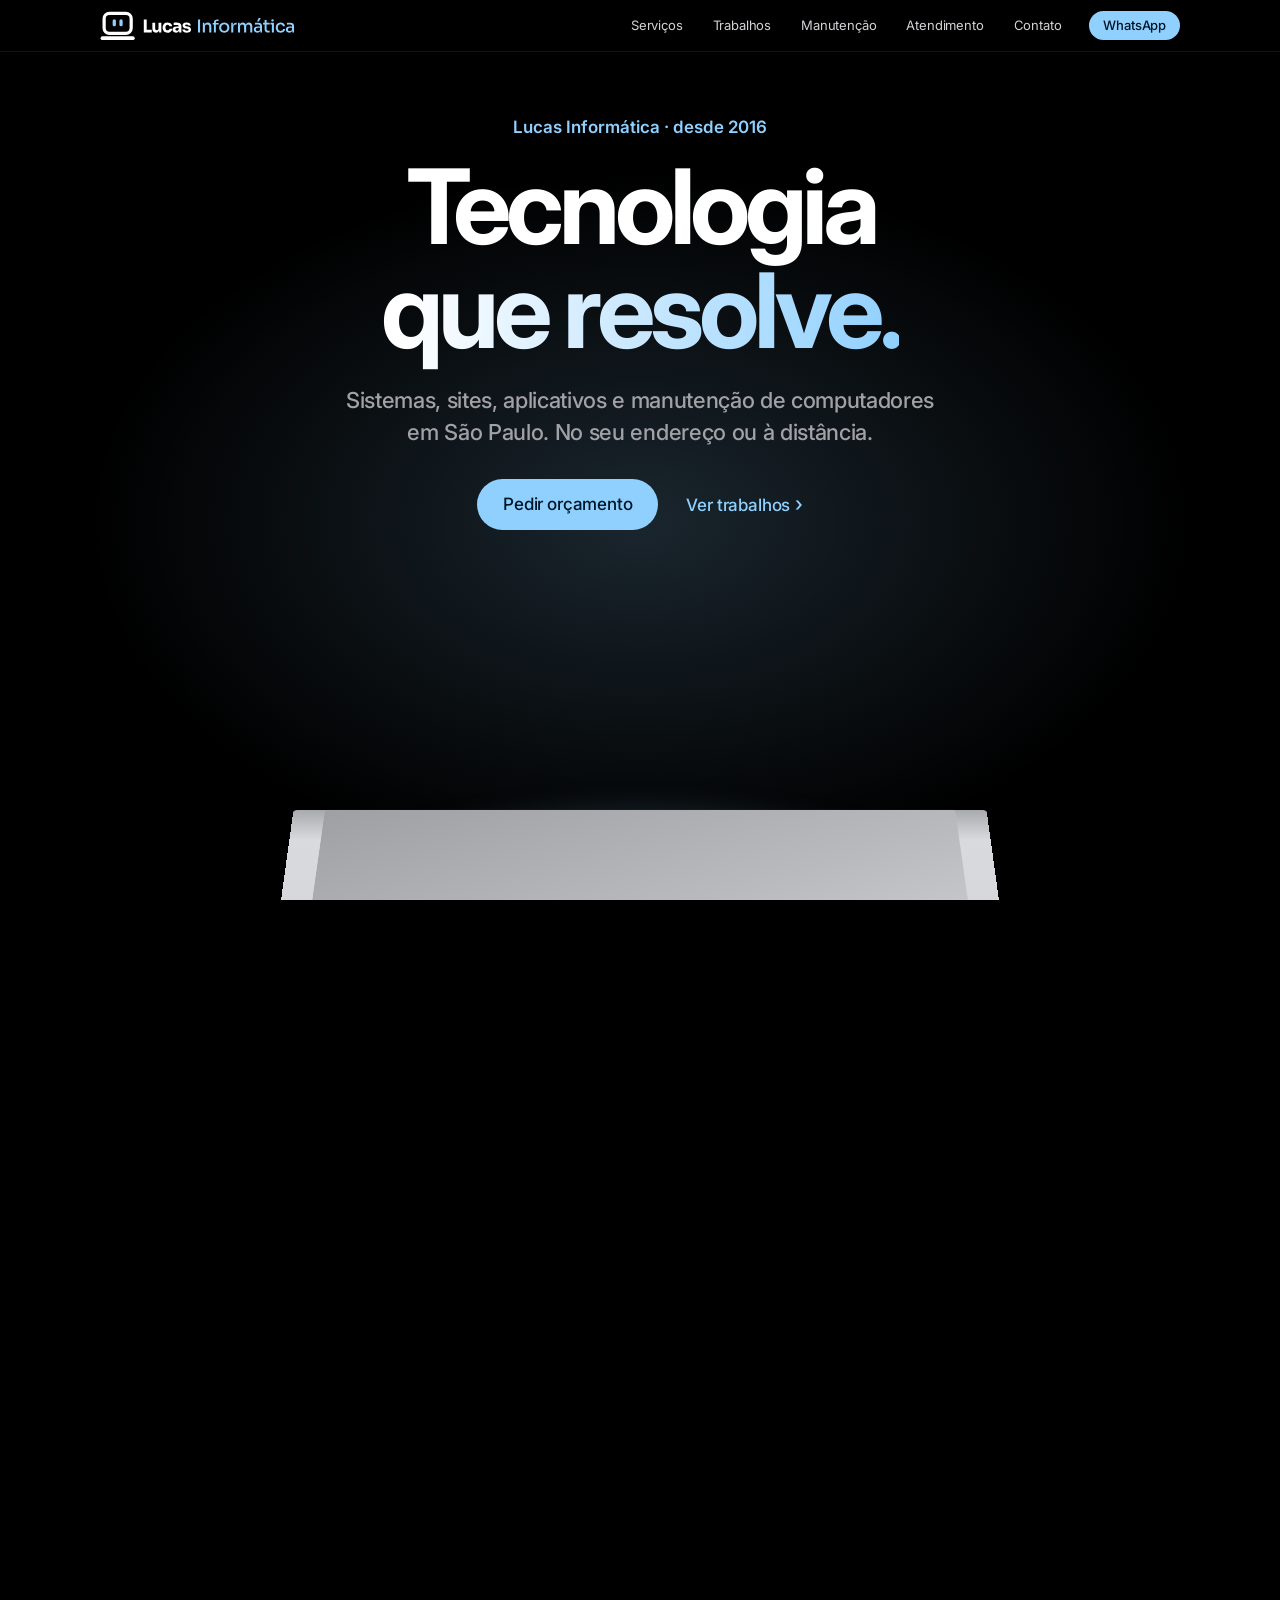
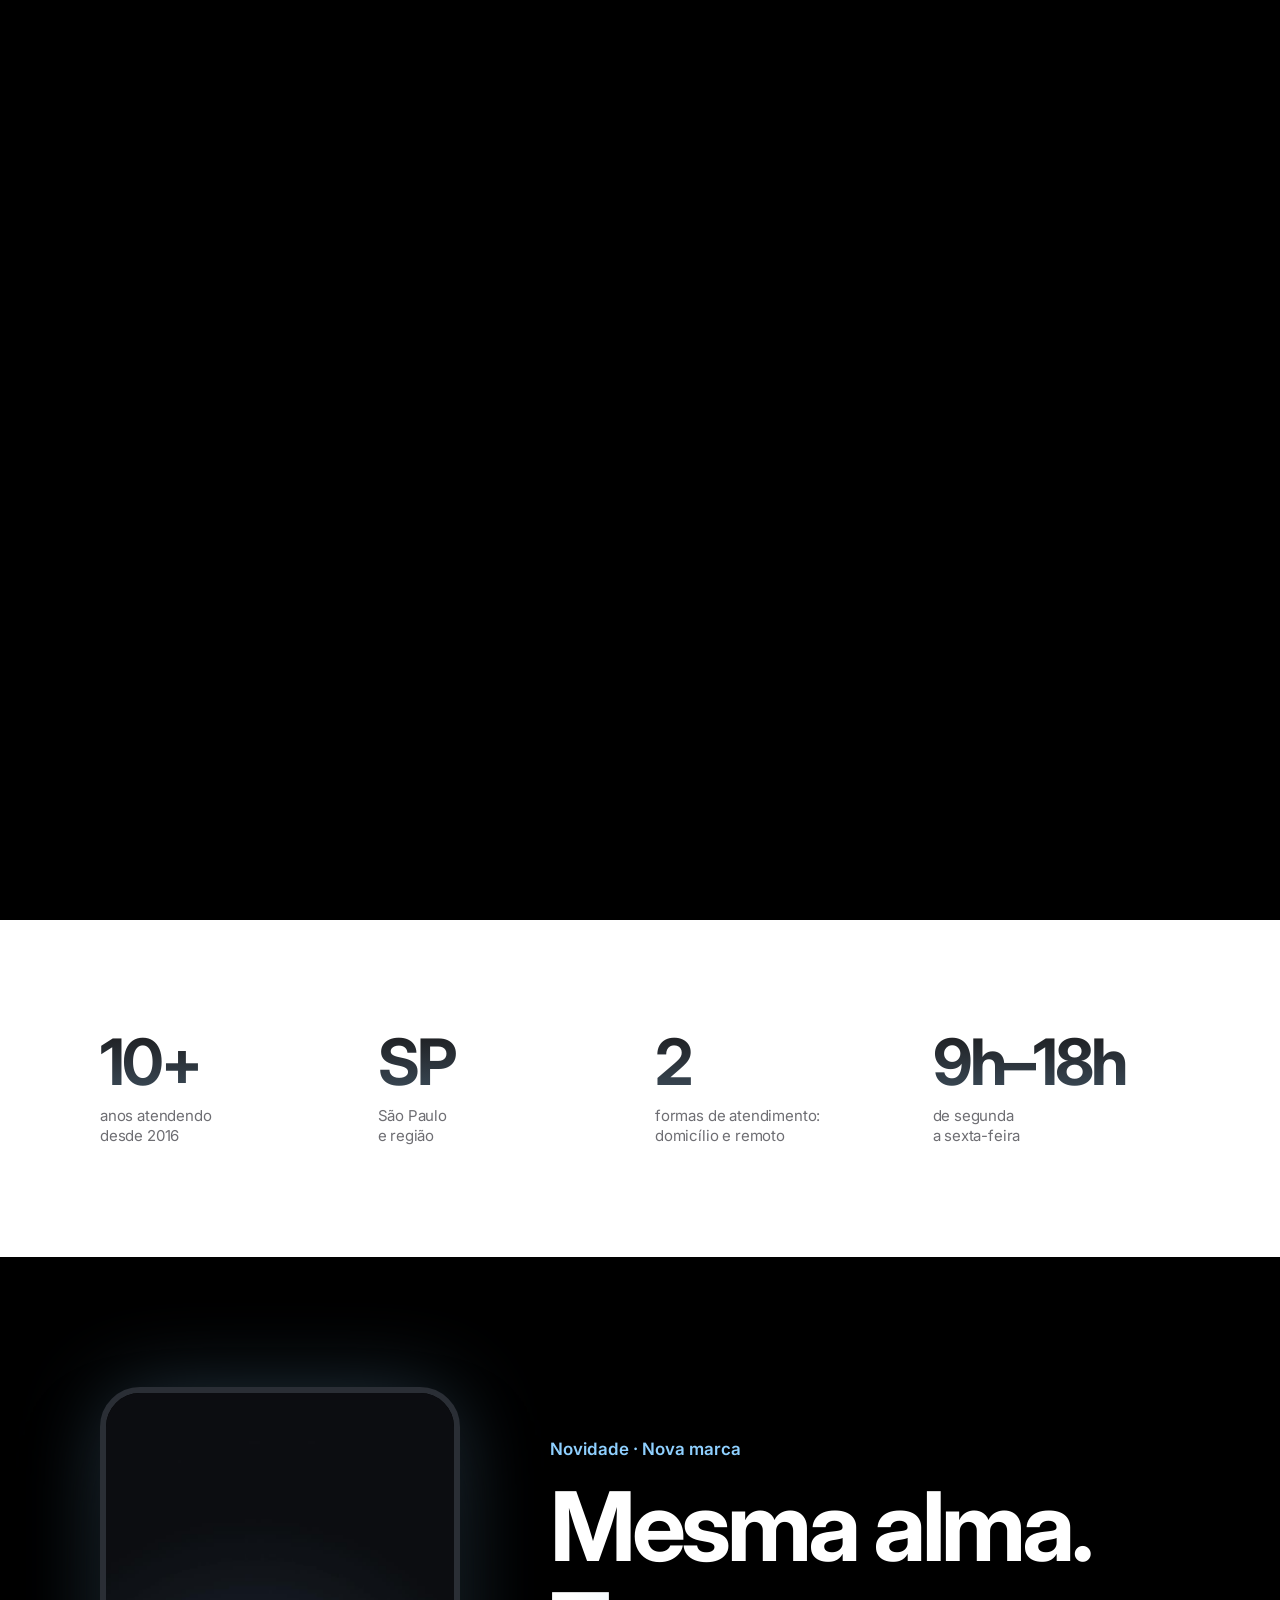
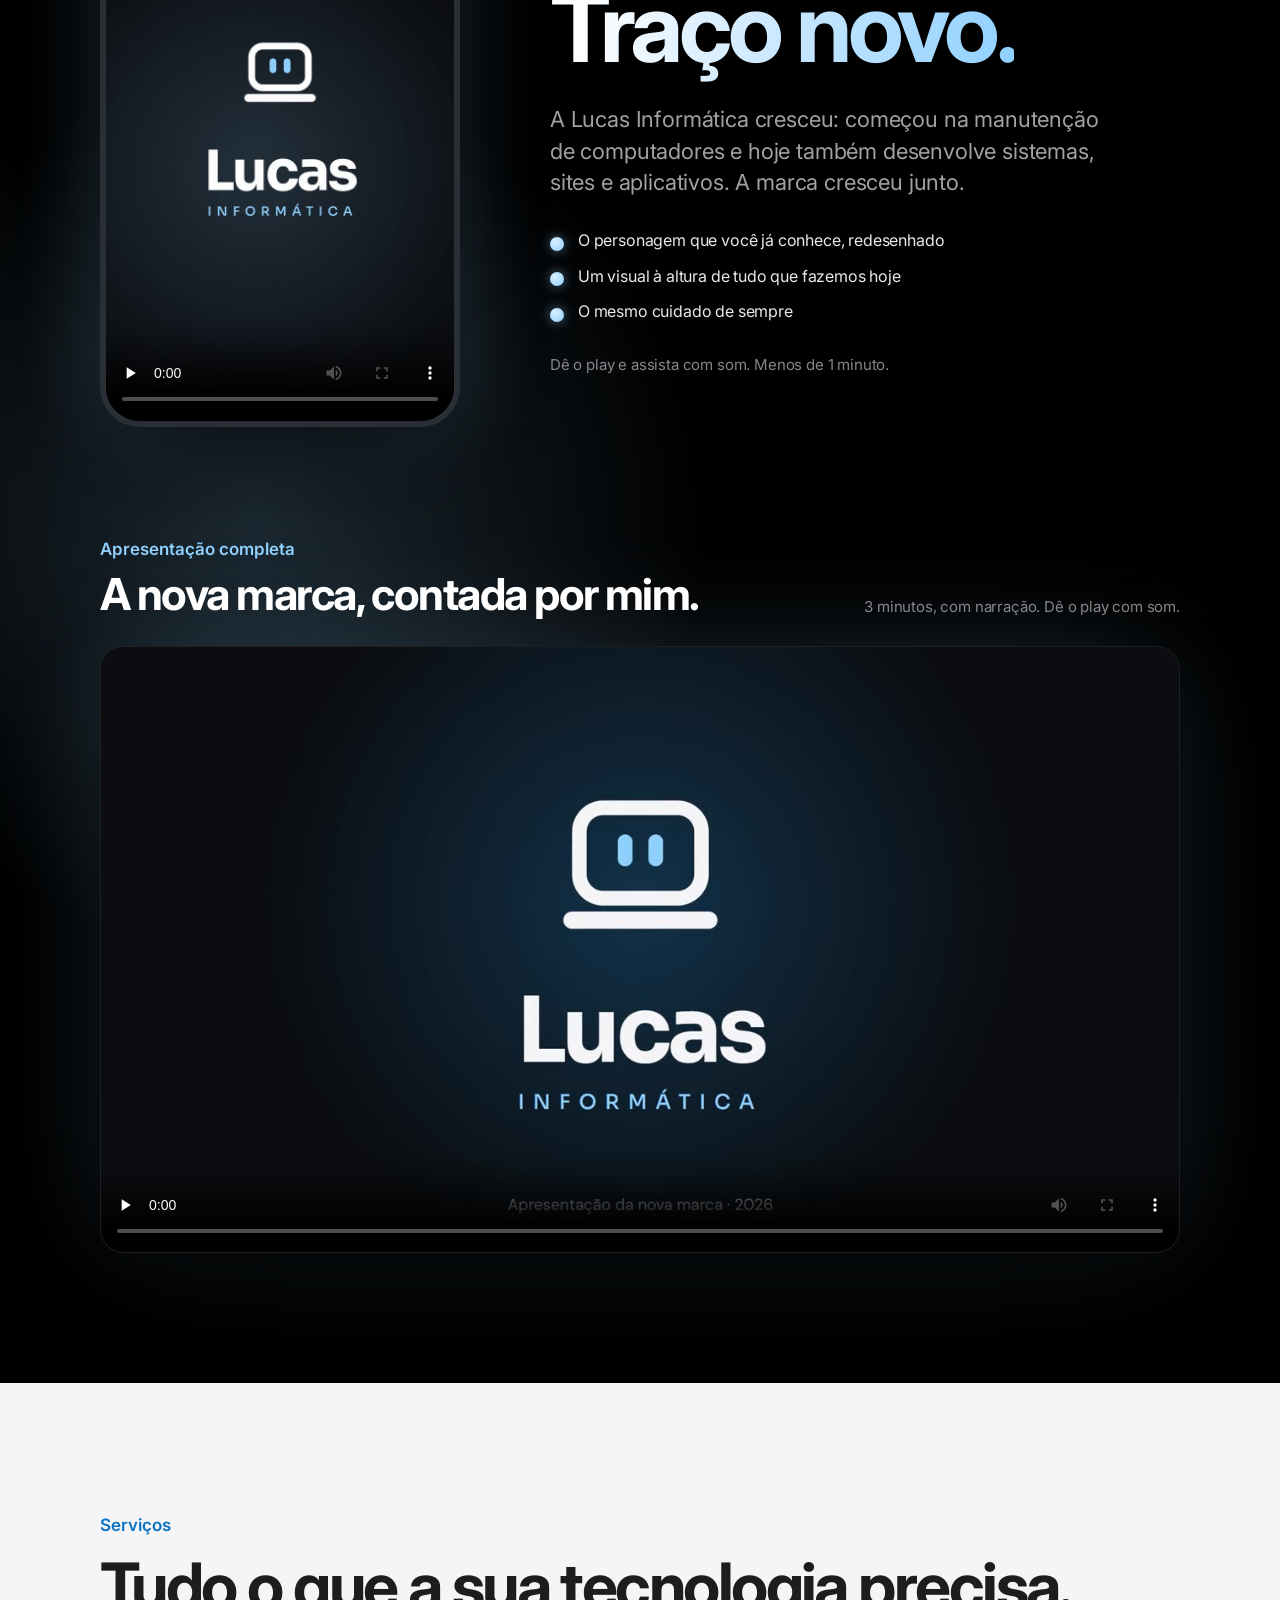
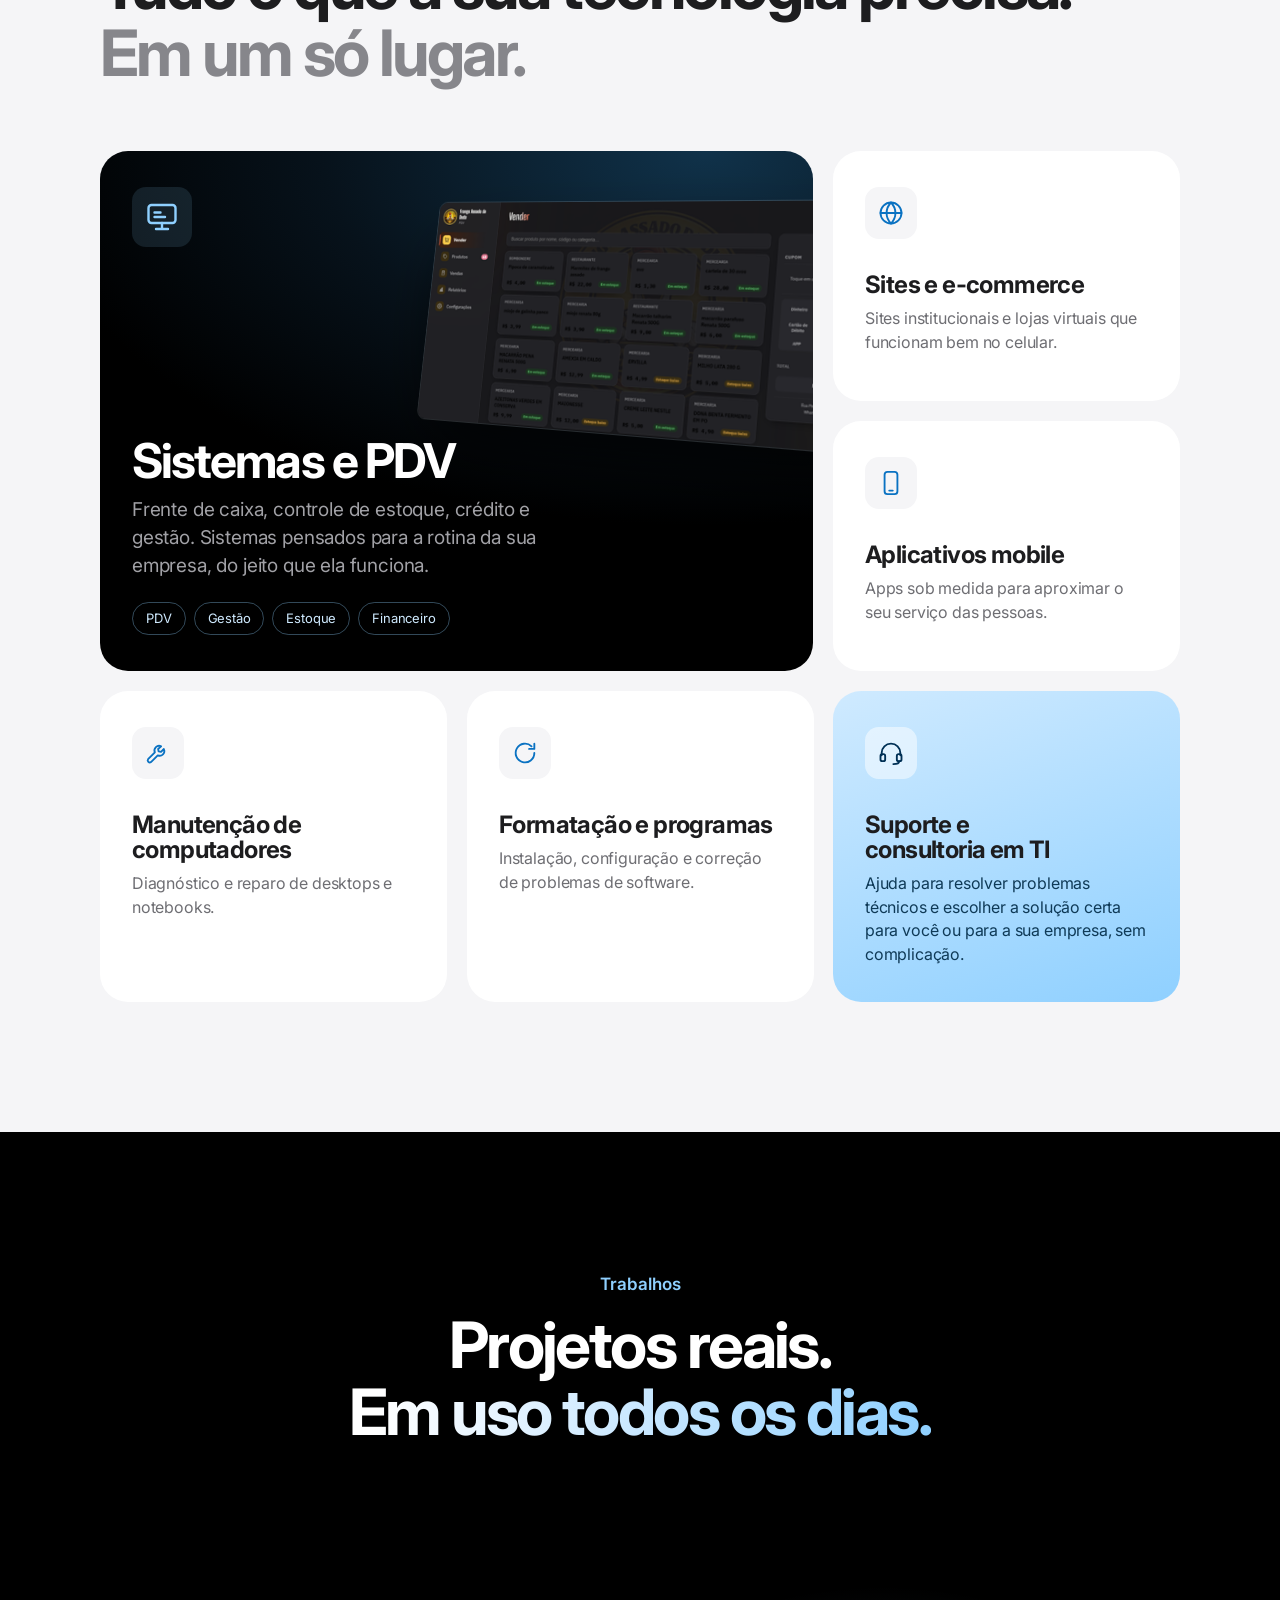
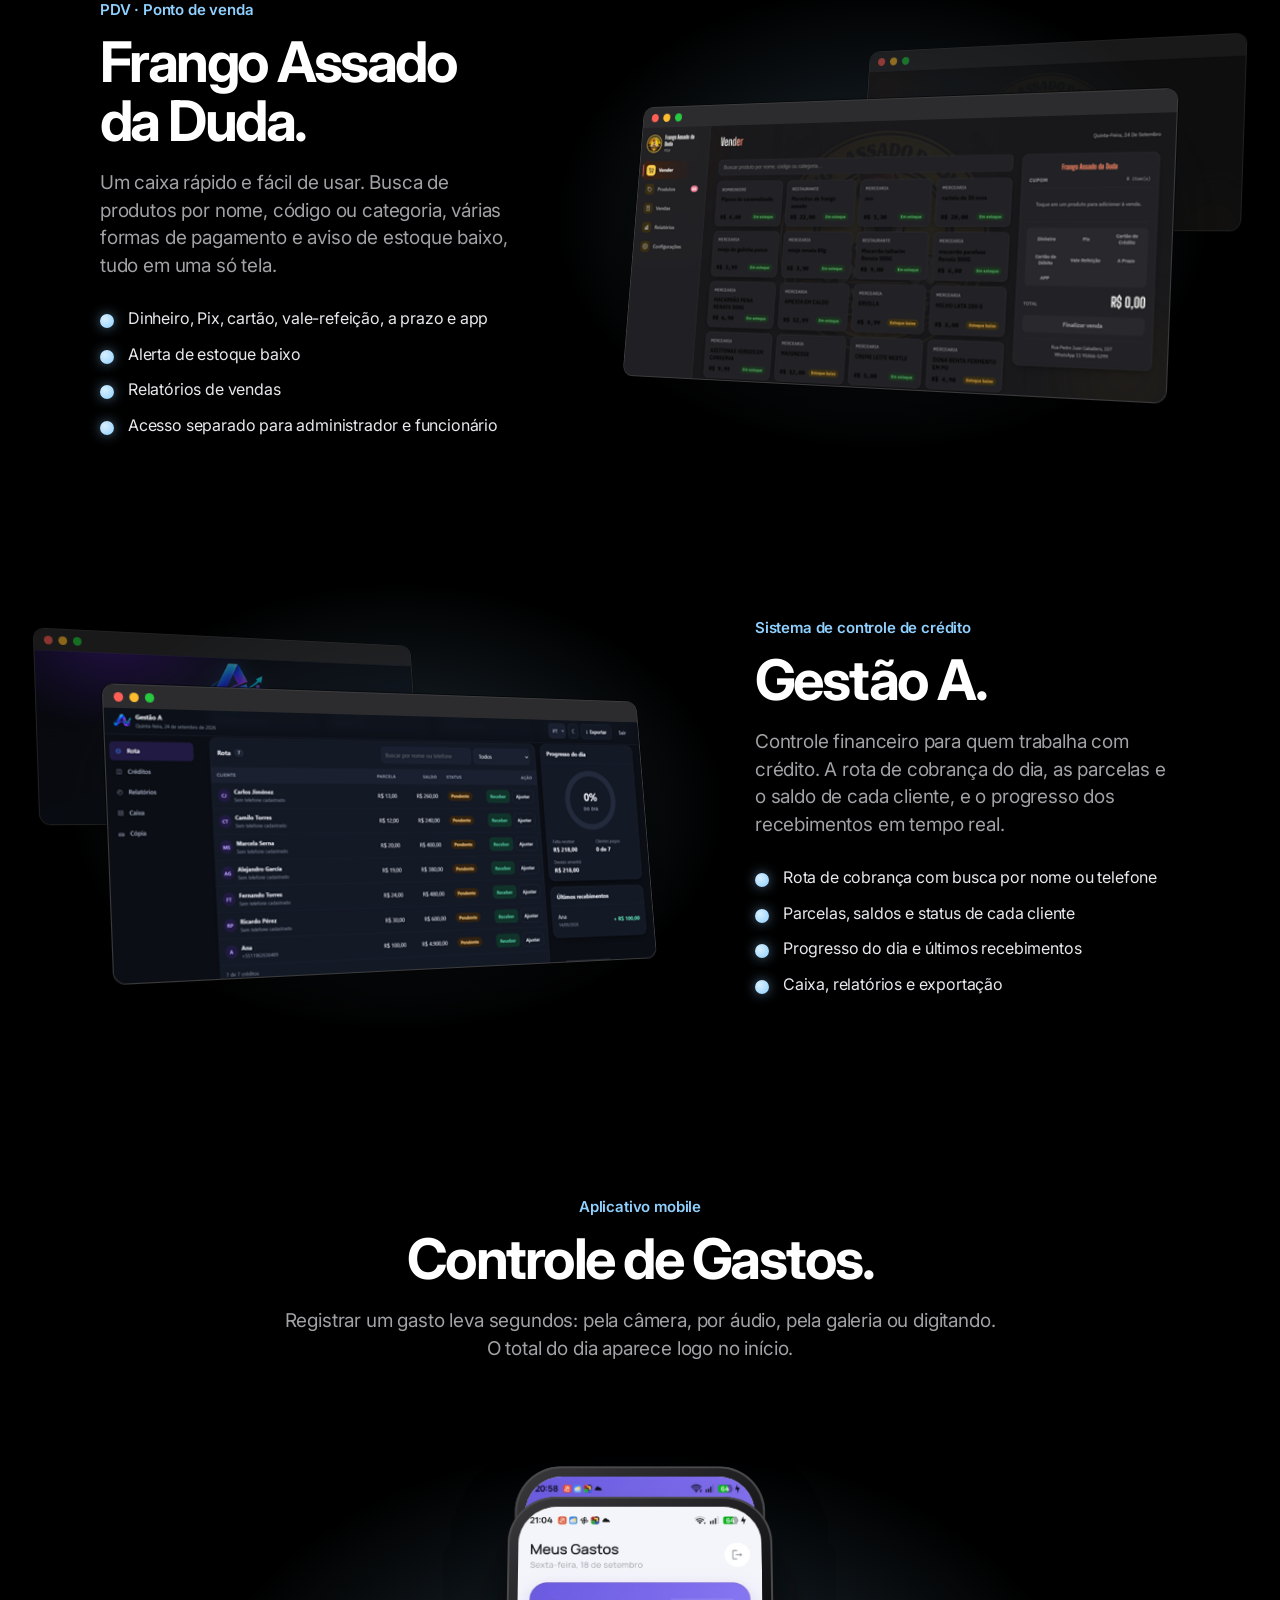
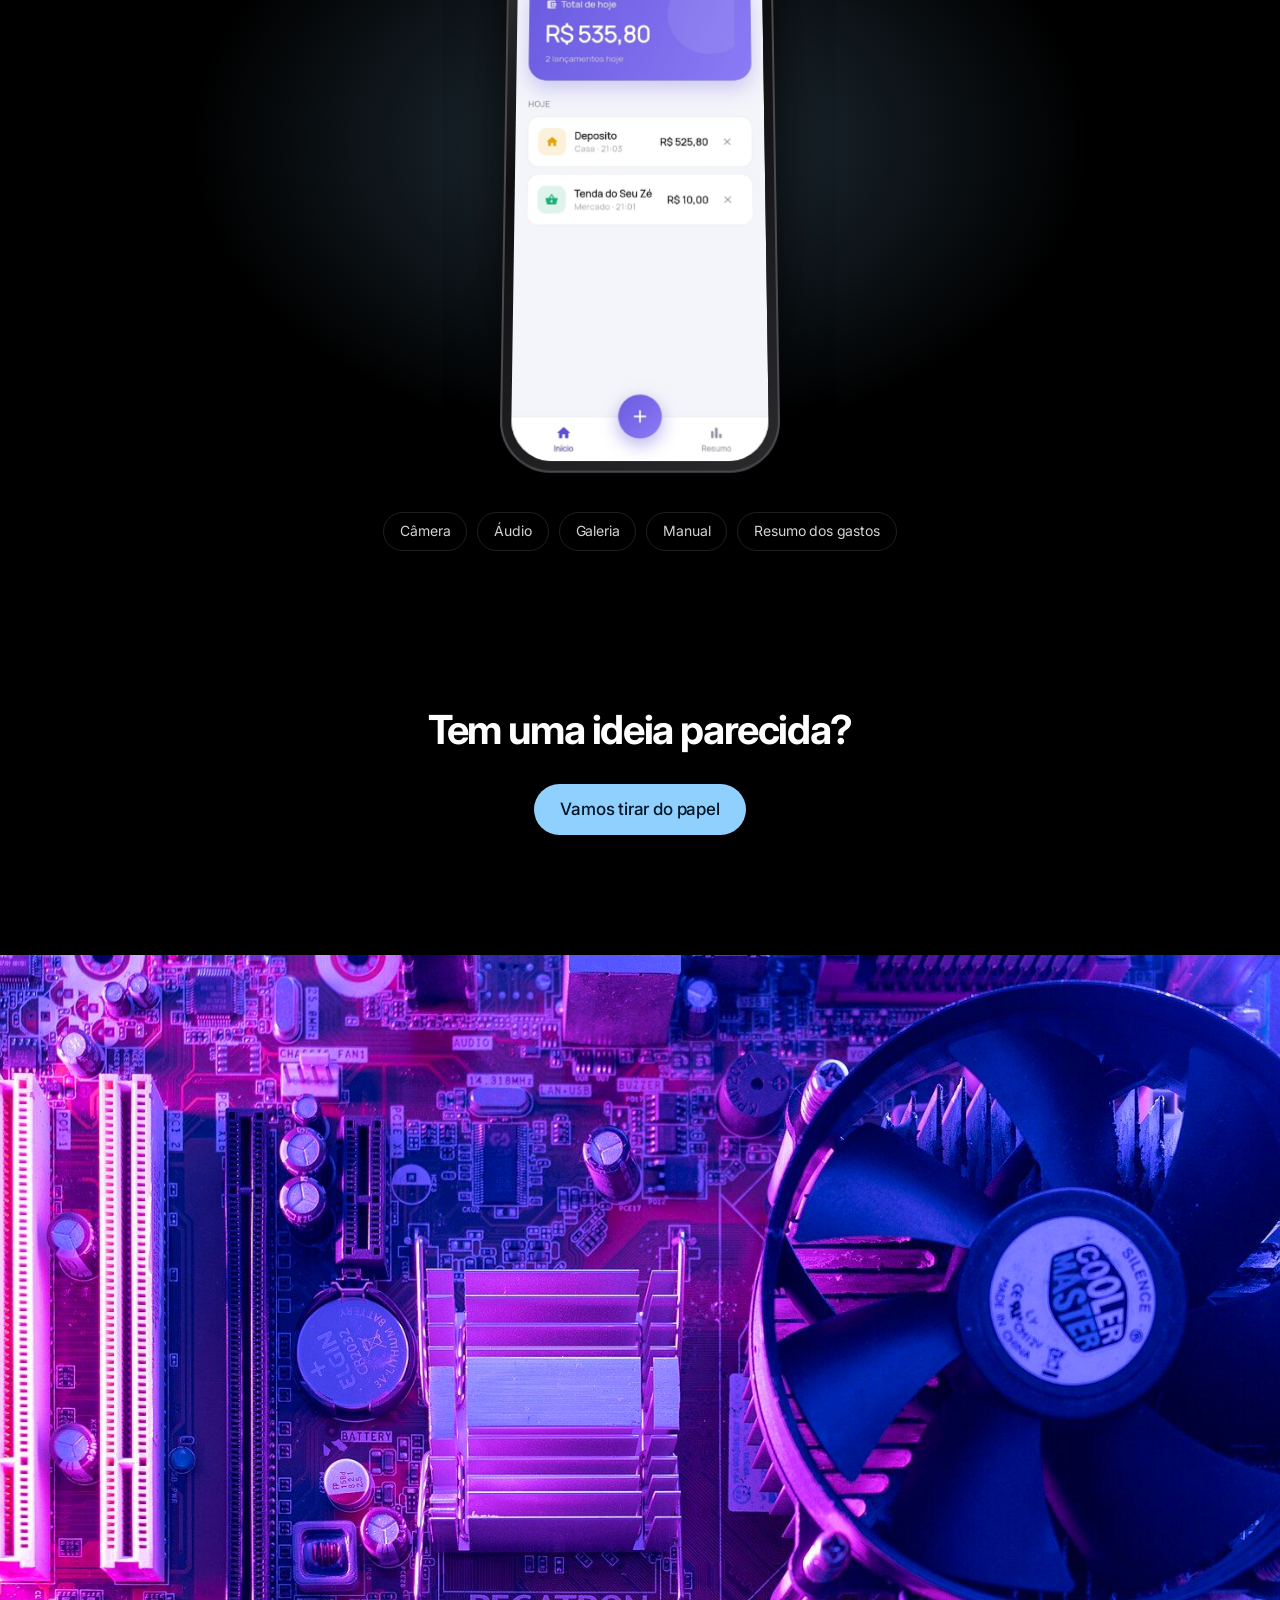
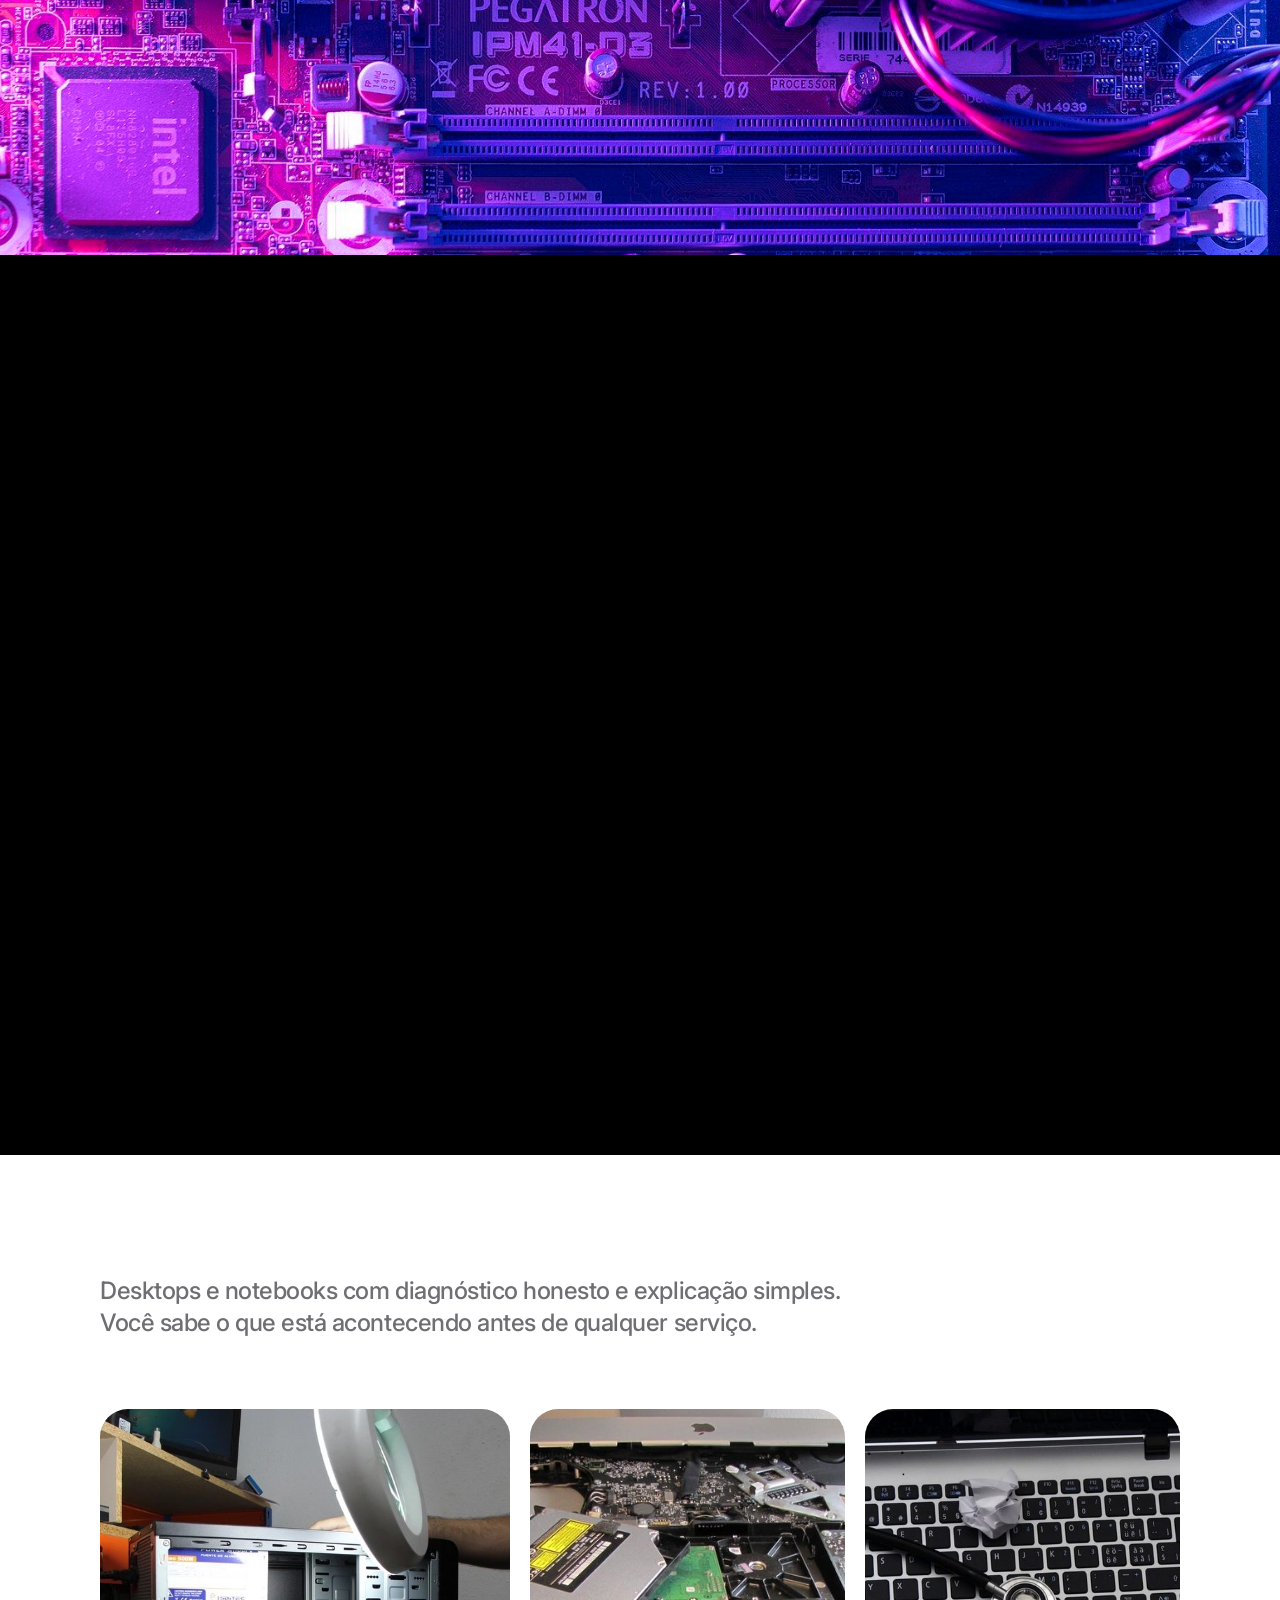
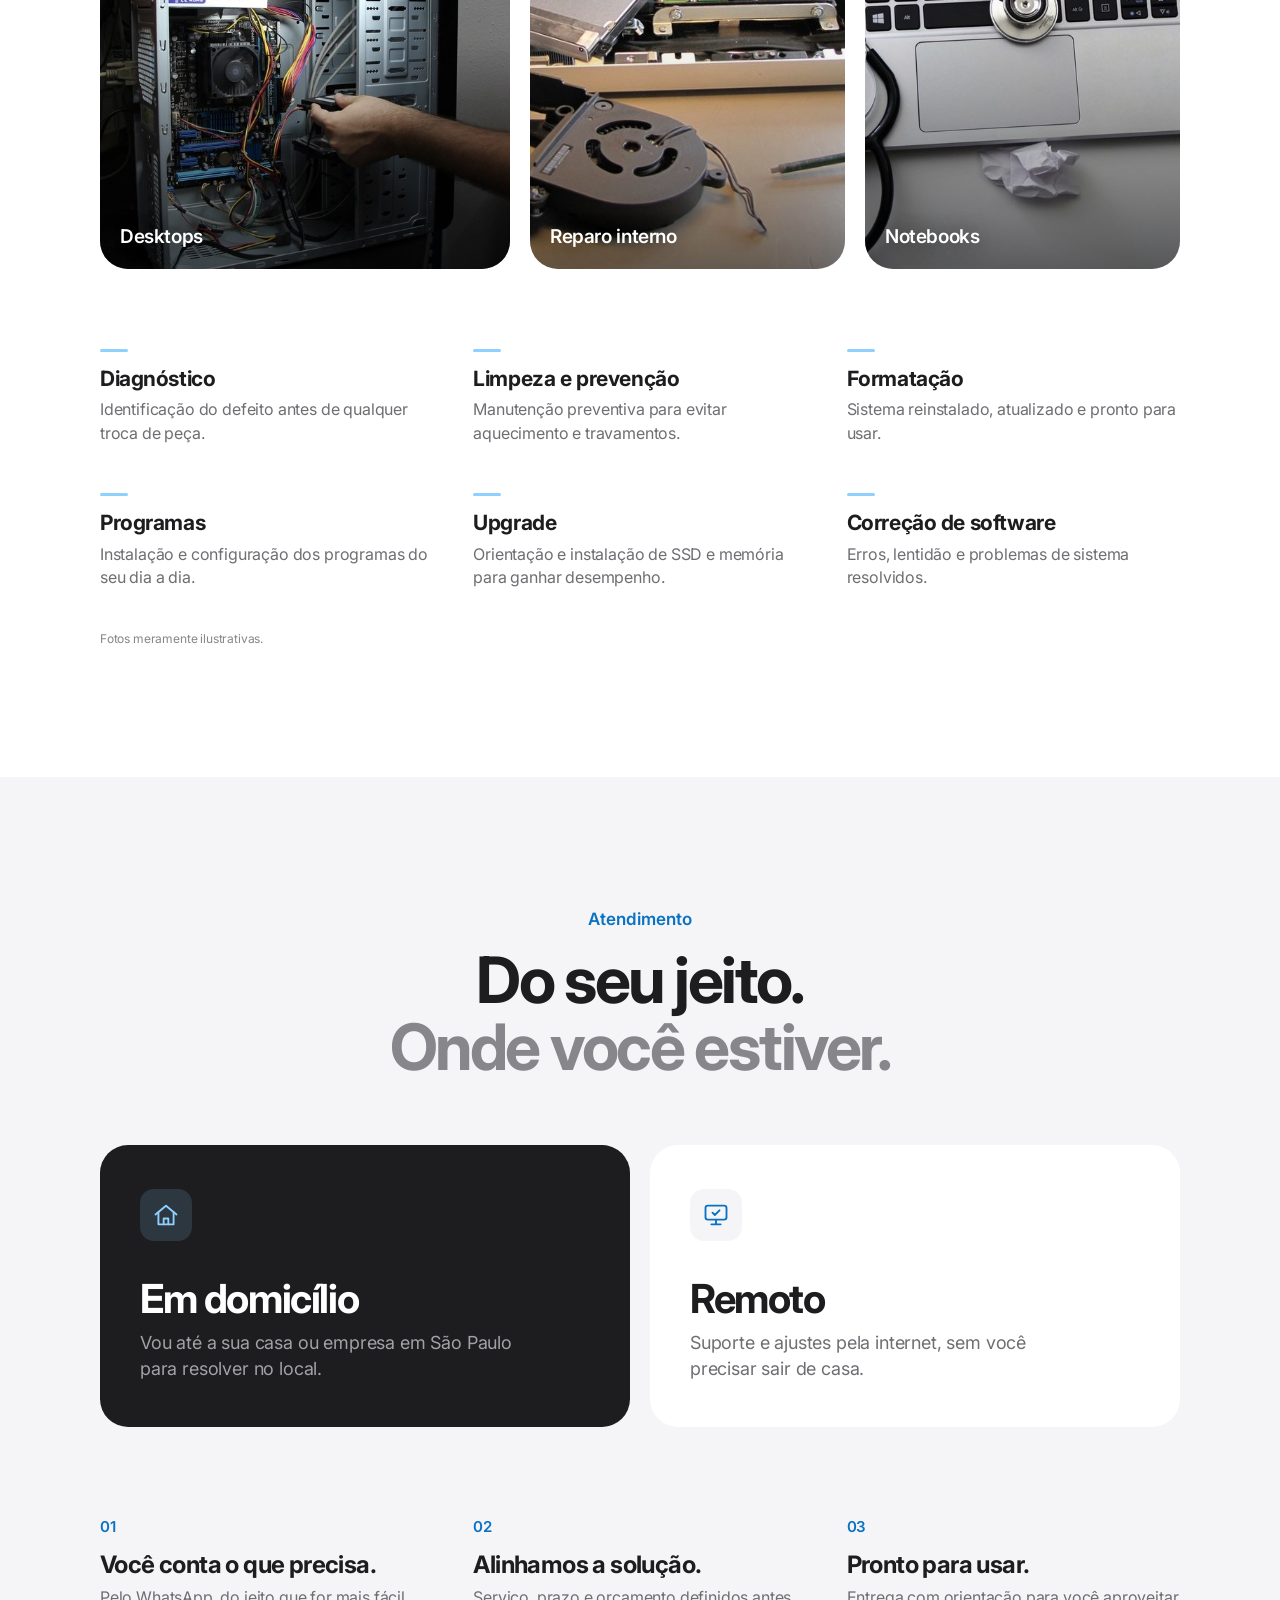
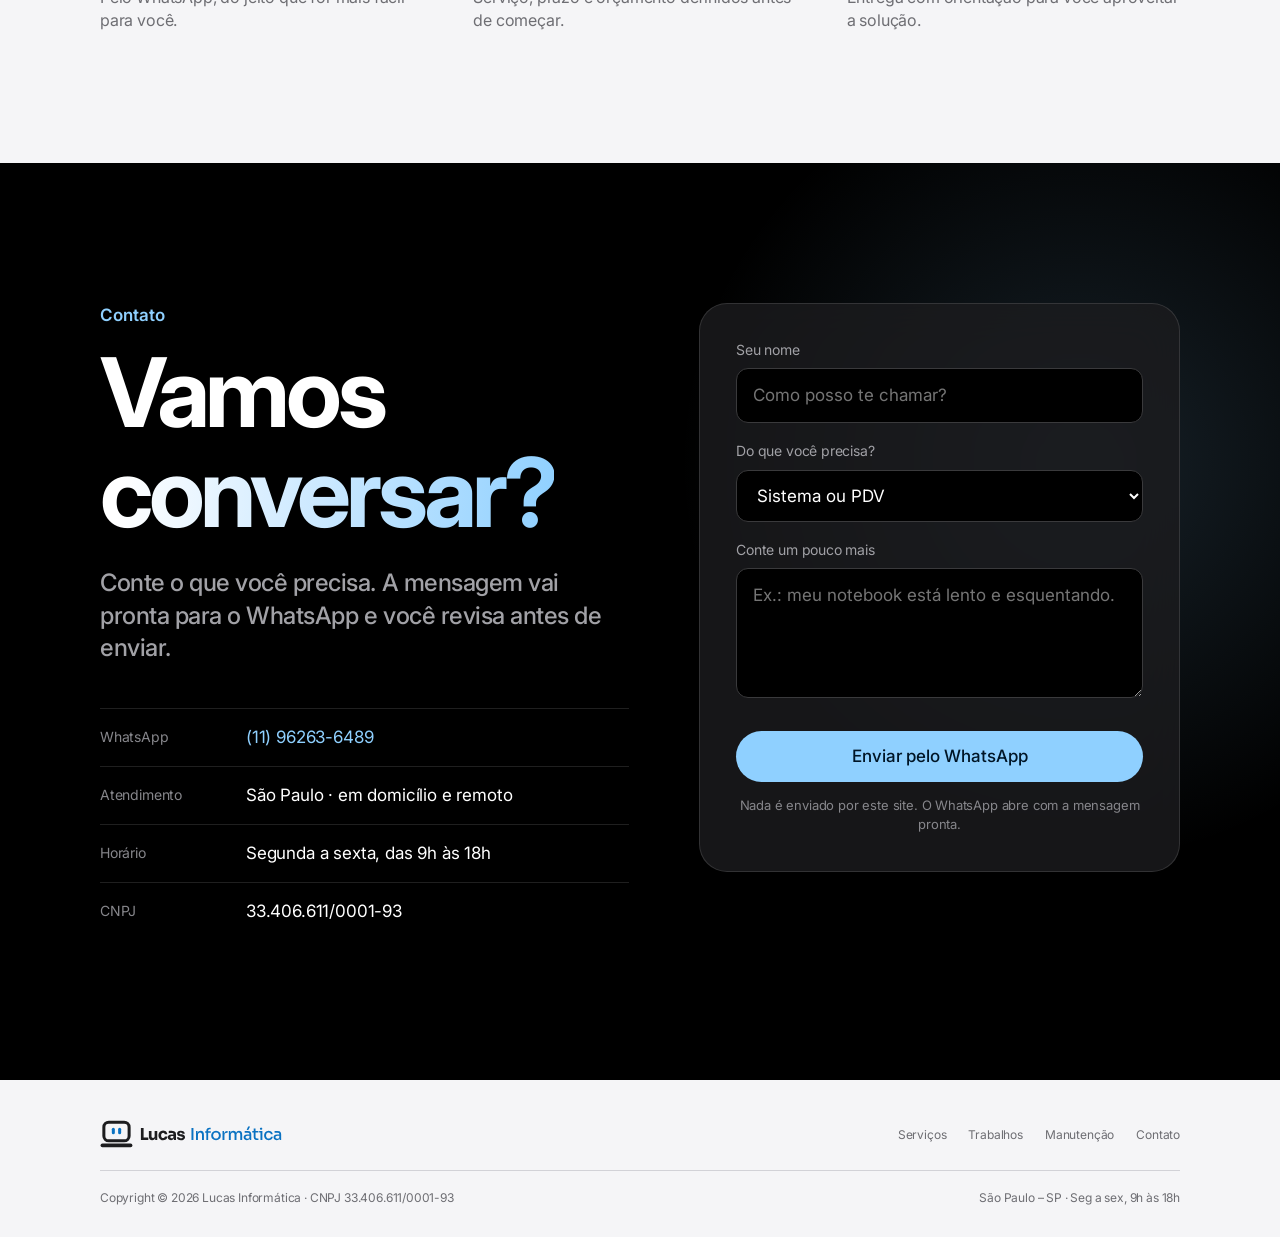
<file: index.html>
<!doctype html>
<html lang="pt-BR">
<head>
<meta charset="utf-8">
<meta name="viewport" content="width=device-width, initial-scale=1">
<title>Lucas Informática | Sistemas, sites, apps e manutenção em São Paulo</title>
<meta name="description" content="Lucas Informática: desenvolvimento de sistemas, PDV, sites e aplicativos, manutenção de computadores e suporte em TI. Atendimento em domicílio e remoto em São Paulo desde 2016.">
<meta name="theme-color" content="#000000">
<meta property="og:type" content="website">
<meta property="og:title" content="Lucas Informática — Tecnologia que resolve.">
<meta property="og:description" content="Sistemas, PDV, sites, aplicativos e manutenção de computadores. Atendimento em domicílio e remoto em São Paulo.">
<meta property="og:image" content="img/trabalhos/pdv-venda.png">
<link rel="icon" href="img/marca/icone.svg" type="image/svg+xml">
<link rel="icon" href="img/marca/favicon-32.png" sizes="32x32" type="image/png">
<link rel="apple-touch-icon" href="img/marca/apple-touch-icon.png">
<link rel="preconnect" href="https://fonts.googleapis.com">
<link rel="preconnect" href="https://fonts.gstatic.com" crossorigin>
<link href="https://fonts.googleapis.com/css2?family=Inter:wght@400;500;600;700;800&display=swap" rel="stylesheet">
<link rel="stylesheet" href="css/style.css">
<script>document.documentElement.classList.add('js')</script>
<script type="application/ld+json">
{
  "@context": "https://schema.org",
  "@type": "LocalBusiness",
  "name": "Lucas Informática",
  "logo": "https://lucas-informatica.vercel.app/img/marca/icone-512.png",
  "taxID": "33.406.611/0001-93",
  "telephone": "+55 11 96263-6489",
  "foundingDate": "2016",
  "areaServed": "São Paulo, SP",
  "address": {"@type": "PostalAddress", "addressLocality": "São Paulo", "addressRegion": "SP", "addressCountry": "BR"},
  "openingHours": "Mo-Fr 09:00-18:00",
  "description": "Desenvolvimento de sistemas, PDV, sites e aplicativos. Manutenção de computadores e suporte em TI."
}
</script>
</head>
<body>

<header class="nav" id="topo">
  <div class="nav-in">
    <a href="#inicio" class="nav-logo" aria-label="Lucas Informática — início">
      <img src="img/marca/logo-linha-branco.svg" alt="Lucas Informática" width="333" height="51">
    </a>
    <nav id="menu" aria-label="Navegação principal">
      <a href="#servicos">Serviços</a>
      <a href="#trabalhos">Trabalhos</a>
      <a href="#manutencao">Manutenção</a>
      <a href="#atendimento">Atendimento</a>
      <a href="#contato">Contato</a>
    </nav>
    <a class="nav-cta" href="https://wa.me/5511962636489" target="_blank" rel="noopener">WhatsApp</a>
    <button class="nav-toggle" aria-label="Abrir menu" aria-expanded="false" aria-controls="menu"><span></span><span></span></button>
  </div>
</header>

<main>

<!-- ============ HERO: notebook 3D que abre com a rolagem ============ -->
<section class="hero" id="inicio" data-scroll>
  <div class="hero-sticky">
    <div class="hero-copy">
      <p class="eyebrow">Lucas Informática · desde 2016</p>
      <h1>Tecnologia<br><span class="grad">que resolve.</span></h1>
      <p class="hero-sub">Sistemas, sites, aplicativos e manutenção de computadores em São Paulo. No seu endereço ou à distância.</p>
      <div class="hero-ctas">
        <a class="btn btn-blue" href="#contato">Pedir orçamento</a>
        <a class="link-arrow" href="#trabalhos">Ver trabalhos</a>
      </div>
    </div>

    <div class="stage" aria-hidden="true">
      <div class="laptop">
        <div class="lid">
          <div class="lid-front">
            <div class="screen">
              <img class="scr scr-a" src="img/trabalhos/pdv-venda.png" alt="">
              <img class="scr scr-b" src="img/trabalhos/gestao-rota.png" alt="">
              <span class="cam"></span>
            </div>
          </div>
          <div class="lid-back"><img src="img/marca/simbolo-preto.svg" alt=""></div>
        </div>
        <div class="deck"><div class="keys"></div><div class="pad"></div></div>
      </div>
      <div class="floor-glow"></div>
    </div>

    <p class="hero-caption">Sistemas sob medida, <span>feitos para o dia a dia do seu negócio.</span></p>
  </div>
</section>

<!-- ============ NÚMEROS ============ -->
<section class="stats">
  <div class="wrap stats-grid">
    <div class="stat reveal"><strong><span data-years>10</span>+</strong><span>anos atendendo<br>desde 2016</span></div>
    <div class="stat reveal"><strong>SP</strong><span>São Paulo<br>e região</span></div>
    <div class="stat reveal"><strong>2</strong><span>formas de atendimento:<br>domicílio e remoto</span></div>
    <div class="stat reveal"><strong>9h–18h</strong><span>de segunda<br>a sexta-feira</span></div>
  </div>
</section>

<!-- ============ NOVA MARCA (temporário) — INÍCIO ============
     Para remover: apague daqui até "NOVA MARCA (temporário) — FIM",
     o bloco de mesmo nome no fim do css/style.css e a pasta video/. -->
<section class="novamarca" id="nova-marca">
  <div class="wrap nm-grid">
    <figure class="nm-phone reveal">
      <video src="video/nova-marca.mp4" poster="video/nova-marca-capa.jpg" controls playsinline preload="none" width="720" height="1280" aria-label="Vídeo de apresentação da nova marca da Lucas Informática, com narração"></video>
    </figure>
    <div class="nm-copy reveal">
      <p class="eyebrow">Novidade · Nova marca</p>
      <h2 class="huge">Mesma alma.<br><span class="grad">Traço novo.</span></h2>
      <p class="nm-lead">A Lucas Informática cresceu: começou na manutenção de computadores e hoje também desenvolve sistemas, sites e aplicativos. A marca cresceu junto.</p>
      <ul class="feats">
        <li>O personagem que você já conhece, redesenhado</li>
        <li>Um visual à altura de tudo que fazemos hoje</li>
        <li>O mesmo cuidado de sempre</li>
      </ul>
      <p class="nm-note">Dê o play e assista com som. Menos de 1 minuto.</p>
    </div>
  </div>
  <div class="wrap nm-full reveal">
    <div class="nm-full-head">
      <div>
        <p class="eyebrow">Apresentação completa</p>
        <h3>A nova marca, contada por mim.</h3>
      </div>
      <p class="nm-note">3 minutos, com narração. Dê o play com som.</p>
    </div>
    <figure class="nm-wide">
      <video src="video/apresentacao-marca.mp4" poster="video/apresentacao-marca-capa.jpg" controls playsinline preload="none" width="1280" height="720" aria-label="Apresentação narrada da nova marca da Lucas Informática: a história, o símbolo, as cores e onde a marca aparece"></video>
    </figure>
  </div>
</section>
<!-- ============ NOVA MARCA (temporário) — FIM ============ -->

<!-- ============ SERVIÇOS ============ -->
<section class="services" id="servicos">
  <div class="wrap">
    <header class="sec-head reveal">
      <p class="eyebrow dark">Serviços</p>
      <h2>Tudo o que a sua tecnologia precisa.<br><span class="muted">Em um só lugar.</span></h2>
    </header>

    <div class="bento">
      <article class="tile tile-xl tile-dark tilt reveal">
        <div class="tile-glare"></div>
        <div class="tile-art" aria-hidden="true"><img src="img/trabalhos/pdv-venda.png" alt="" loading="lazy"></div>
        <svg class="ico" viewBox="0 0 24 24"><rect x="3" y="4" width="18" height="12" rx="2"/><path d="M8 20h8M12 16v4M7 9h4M7 12h7"/></svg>
        <h3>Sistemas e PDV</h3>
        <p>Frente de caixa, controle de estoque, crédito e gestão. Sistemas pensados para a rotina da sua empresa, do jeito que ela funciona.</p>
        <ul class="chips"><li>PDV</li><li>Gestão</li><li>Estoque</li><li>Financeiro</li></ul>
      </article>
      <article class="tile tilt reveal">
        <div class="tile-glare"></div>
        <svg class="ico" viewBox="0 0 24 24"><circle cx="12" cy="12" r="9"/><path d="M3 12h18M12 3c2.5 2.6 3.8 5.6 3.8 9s-1.3 6.4-3.8 9c-2.5-2.6-3.8-5.6-3.8-9S9.5 5.6 12 3z"/></svg>
        <h3>Sites e e-commerce</h3>
        <p>Sites institucionais e lojas virtuais que funcionam bem no celular.</p>
      </article>
      <article class="tile tilt reveal">
        <div class="tile-glare"></div>
        <svg class="ico" viewBox="0 0 24 24"><rect x="6.5" y="2.5" width="11" height="19" rx="2.5"/><path d="M10.5 18.5h3"/></svg>
        <h3>Aplicativos mobile</h3>
        <p>Apps sob medida para aproximar o seu serviço das pessoas.</p>
      </article>
      <article class="tile tilt reveal">
        <div class="tile-glare"></div>
        <svg class="ico" viewBox="0 0 24 24"><path d="M14.7 6.3a4 4 0 0 0-5.4 5.2L3.5 17.3a1.8 1.8 0 0 0 2.5 2.5l5.8-5.8a4 4 0 0 0 5.2-5.4l-2.4 2.4-2.1-.4-.4-2.1z"/></svg>
        <h3>Manutenção de computadores</h3>
        <p>Diagnóstico e reparo de desktops e notebooks.</p>
      </article>
      <article class="tile tilt reveal">
        <div class="tile-glare"></div>
        <svg class="ico" viewBox="0 0 24 24"><path d="M20 12a8 8 0 1 1-2.4-5.7M20 4v4.5h-4.5"/></svg>
        <h3>Formatação e programas</h3>
        <p>Instalação, configuração e correção de problemas de software.</p>
      </article>
      <article class="tile tile-wide tile-blue tilt reveal">
        <div class="tile-glare"></div>
        <svg class="ico" viewBox="0 0 24 24"><path d="M4 14v-2a8 8 0 0 1 16 0v2"/><rect x="3" y="13" width="4" height="6" rx="1.5"/><rect x="17" y="13" width="4" height="6" rx="1.5"/><path d="M19 19c0 1.5-2 2.5-5 2.5"/></svg>
        <h3>Suporte e consultoria em TI</h3>
        <p>Ajuda para resolver problemas técnicos e escolher a solução certa para você ou para a sua empresa, sem complicação.</p>
      </article>
    </div>
  </div>
</section>

<!-- ============ TRABALHOS ============ -->
<section class="works" id="trabalhos">
  <div class="wrap">
    <header class="sec-head center reveal">
      <p class="eyebrow">Trabalhos</p>
      <h2 class="huge">Projetos reais.<br><span class="grad">Em uso todos os dias.</span></h2>
    </header>
  </div>

  <!-- PDV -->
  <article class="work" data-scroll>
    <div class="wrap work-grid">
      <div class="work-copy reveal">
        <p class="work-tag">PDV · Ponto de venda</p>
        <h3>Frango Assado da Duda.</h3>
        <p>Um caixa rápido e fácil de usar. Busca de produtos por nome, código ou categoria, várias formas de pagamento e aviso de estoque baixo, tudo em uma só tela.</p>
        <ul class="feats">
          <li>Dinheiro, Pix, cartão, vale-refeição, a prazo e app</li>
          <li>Alerta de estoque baixo</li>
          <li>Relatórios de vendas</li>
          <li>Acesso separado para administrador e funcionário</li>
        </ul>
      </div>
      <div class="work-visual">
        <div class="win-stack left">
          <figure class="win win-back"><div class="win-bar"><i></i><i></i><i></i></div><img src="img/trabalhos/pdv-login.png" alt="Tela de login do PDV Frango Assado da Duda" loading="lazy"></figure>
          <figure class="win win-front"><div class="win-bar"><i></i><i></i><i></i></div><img src="img/trabalhos/pdv-venda.png" alt="Tela de vendas do PDV com produtos, carrinho e formas de pagamento" loading="lazy"></figure>
        </div>
      </div>
    </div>
  </article>

  <!-- Gestão A -->
  <article class="work work-rev" data-scroll>
    <div class="wrap work-grid">
      <div class="work-copy reveal">
        <p class="work-tag">Sistema de controle de crédito</p>
        <h3>Gestão A.</h3>
        <p>Controle financeiro para quem trabalha com crédito. A rota de cobrança do dia, as parcelas e o saldo de cada cliente, e o progresso dos recebimentos em tempo real.</p>
        <ul class="feats">
          <li>Rota de cobrança com busca por nome ou telefone</li>
          <li>Parcelas, saldos e status de cada cliente</li>
          <li>Progresso do dia e últimos recebimentos</li>
          <li>Caixa, relatórios e exportação</li>
        </ul>
      </div>
      <div class="work-visual">
        <div class="win-stack right">
          <figure class="win win-back"><div class="win-bar"><i></i><i></i><i></i></div><img src="img/trabalhos/gestao-login.png" alt="Tela de login do sistema Gestão A" loading="lazy"></figure>
          <figure class="win win-front"><div class="win-bar"><i></i><i></i><i></i></div><img src="img/trabalhos/gestao-rota.png" alt="Tela de rota de cobrança do Gestão A com clientes, parcelas e progresso do dia" loading="lazy"></figure>
        </div>
      </div>
    </div>
  </article>

  <!-- App -->
  <article class="work work-app" data-scroll>
    <div class="wrap">
      <div class="work-copy center reveal">
        <p class="work-tag">Aplicativo mobile</p>
        <h3>Controle de Gastos.</h3>
        <p>Registrar um gasto leva segundos: pela câmera, por áudio, pela galeria ou digitando. O total do dia aparece logo no início.</p>
      </div>
      <div class="phones" aria-label="Telas do aplicativo Controle de Gastos">
        <figure class="phone p-left"><div class="phone-screen"><img src="img/trabalhos/gastos-cadastro.png" alt="Tela de criação de conta do app" loading="lazy"></div></figure>
        <figure class="phone p-center"><div class="phone-screen"><img src="img/trabalhos/gastos-inicio.png" alt="Tela inicial do app com o total de gastos do dia" loading="lazy"></div></figure>
        <figure class="phone p-right"><div class="phone-screen"><img src="img/trabalhos/gastos-adicionar.png" alt="Opções para adicionar gasto: câmera, áudio, galeria ou manual" loading="lazy"></div></figure>
      </div>
      <ul class="feats inline reveal">
        <li>Câmera</li><li>Áudio</li><li>Galeria</li><li>Manual</li><li>Resumo dos gastos</li>
      </ul>
    </div>
  </article>

  <div class="wrap works-cta reveal">
    <p>Tem uma ideia parecida?</p>
    <a class="btn btn-blue" href="#contato">Vamos tirar do papel</a>
  </div>
</section>

<!-- ============ MANUTENÇÃO ============ -->
<section class="maint" id="manutencao">
  <div class="zoom" data-scroll>
    <div class="zoom-sticky">
      <img class="zoom-img" src="img/manutencao/placa-mae.jpg" alt="Placa-mãe de computador com processador" loading="lazy">
      <div class="zoom-copy">
        <p class="eyebrow">Manutenção de computadores</p>
        <h2 class="huge">Seu computador.<br><span class="grad">Rápido de novo.</span></h2>
      </div>
    </div>
  </div>

  <div class="wrap maint-body">
    <p class="lead reveal">Desktops e notebooks com diagnóstico honesto e explicação simples. Você sabe o que está acontecendo antes de qualquer serviço.</p>

    <div class="maint-grid">
      <figure class="photo tilt reveal"><div class="tile-glare"></div><img src="img/manutencao/tecnico-gabinete.jpg" alt="Técnico fazendo manutenção em um computador desktop" loading="lazy"><figcaption>Desktops</figcaption></figure>
      <figure class="photo tilt reveal"><div class="tile-glare"></div><img src="img/manutencao/reparo-interno.jpg" alt="Computador aberto durante reparo, com peças internas à mostra" loading="lazy"><figcaption>Reparo interno</figcaption></figure>
      <figure class="photo tilt reveal"><div class="tile-glare"></div><img src="img/manutencao/diagnostico-notebook.jpg" alt="Notebook em diagnóstico" loading="lazy"><figcaption>Notebooks</figcaption></figure>
    </div>

    <div class="maint-list">
      <div class="reveal"><h3>Diagnóstico</h3><p>Identificação do defeito antes de qualquer troca de peça.</p></div>
      <div class="reveal"><h3>Limpeza e prevenção</h3><p>Manutenção preventiva para evitar aquecimento e travamentos.</p></div>
      <div class="reveal"><h3>Formatação</h3><p>Sistema reinstalado, atualizado e pronto para usar.</p></div>
      <div class="reveal"><h3>Programas</h3><p>Instalação e configuração dos programas do seu dia a dia.</p></div>
      <div class="reveal"><h3>Upgrade</h3><p>Orientação e instalação de SSD e memória para ganhar desempenho.</p></div>
      <div class="reveal"><h3>Correção de software</h3><p>Erros, lentidão e problemas de sistema resolvidos.</p></div>
    </div>
    <p class="fineprint">Fotos meramente ilustrativas.</p>
  </div>
</section>

<!-- ============ ATENDIMENTO ============ -->
<section class="service-mode" id="atendimento">
  <div class="wrap">
    <header class="sec-head center reveal">
      <p class="eyebrow dark">Atendimento</p>
      <h2>Do seu jeito.<br><span class="muted">Onde você estiver.</span></h2>
    </header>

    <div class="modes">
      <article class="mode tilt reveal">
        <div class="tile-glare"></div>
        <svg class="ico" viewBox="0 0 24 24"><path d="M3 11.5 12 4l9 7.5"/><path d="M5.5 9.5V20h13V9.5"/><path d="M10 20v-5h4v5"/></svg>
        <h3>Em domicílio</h3>
        <p>Vou até a sua casa ou empresa em São Paulo para resolver no local.</p>
      </article>
      <article class="mode tilt reveal">
        <div class="tile-glare"></div>
        <svg class="ico" viewBox="0 0 24 24"><rect x="3" y="4" width="18" height="12" rx="2"/><path d="M8 20h8M12 16v4"/><path d="M9 10l2 2 4-4"/></svg>
        <h3>Remoto</h3>
        <p>Suporte e ajustes pela internet, sem você precisar sair de casa.</p>
      </article>
    </div>

    <ol class="steps">
      <li class="reveal"><span>01</span><h3>Você conta o que precisa.</h3><p>Pelo WhatsApp, do jeito que for mais fácil para você.</p></li>
      <li class="reveal"><span>02</span><h3>Alinhamos a solução.</h3><p>Serviço, prazo e orçamento definidos antes de começar.</p></li>
      <li class="reveal"><span>03</span><h3>Pronto para usar.</h3><p>Entrega com orientação para você aproveitar a solução.</p></li>
    </ol>
  </div>
</section>

<!-- ============ CONTATO ============ -->
<section class="contact" id="contato">
  <div class="wrap contact-grid">
    <div class="contact-copy reveal">
      <p class="eyebrow">Contato</p>
      <h2 class="huge">Vamos<br><span class="grad">conversar?</span></h2>
      <p class="lead light">Conte o que você precisa. A mensagem vai pronta para o WhatsApp e você revisa antes de enviar.</p>
      <dl class="info">
        <div><dt>WhatsApp</dt><dd><a href="https://wa.me/5511962636489" target="_blank" rel="noopener">(11) 96263-6489</a></dd></div>
        <div><dt>Atendimento</dt><dd>São Paulo · em domicílio e remoto</dd></div>
        <div><dt>Horário</dt><dd>Segunda a sexta, das 9h às 18h</dd></div>
        <div><dt>CNPJ</dt><dd>33.406.611/0001-93</dd></div>
      </dl>
    </div>

    <form class="form reveal" id="brief">
      <label for="nome">Seu nome</label>
      <input id="nome" name="nome" required autocomplete="name" placeholder="Como posso te chamar?">
      <label for="servico">Do que você precisa?</label>
      <select id="servico" name="servico">
        <option>Sistema ou PDV</option>
        <option>Site ou e-commerce</option>
        <option>Aplicativo mobile</option>
        <option>Manutenção de computador</option>
        <option>Formatação ou programas</option>
        <option>Suporte ou consultoria em TI</option>
        <option>Outro serviço</option>
      </select>
      <label for="mensagem">Conte um pouco mais</label>
      <textarea id="mensagem" name="mensagem" rows="4" placeholder="Ex.: meu notebook está lento e esquentando."></textarea>
      <button class="btn btn-blue btn-full" type="submit">Enviar pelo WhatsApp</button>
      <p class="form-note">Nada é enviado por este site. O WhatsApp abre com a mensagem pronta.</p>
    </form>
  </div>
</section>

</main>

<footer class="foot">
  <div class="wrap">
    <div class="foot-top">
      <img src="img/marca/logo-linha-preto.svg" alt="Lucas Informática" width="333" height="51">
      <nav aria-label="Rodapé">
        <a href="#servicos">Serviços</a><a href="#trabalhos">Trabalhos</a><a href="#manutencao">Manutenção</a><a href="#contato">Contato</a>
      </nav>
    </div>
    <div class="foot-bottom">
      <p>Copyright © <span data-year>2026</span> Lucas Informática · CNPJ 33.406.611/0001-93</p>
      <p>São Paulo – SP · Seg a sex, 9h às 18h</p>
    </div>
  </div>
</footer>

<a class="wa-float" href="https://wa.me/5511962636489" target="_blank" rel="noopener" aria-label="Conversar pelo WhatsApp">
  <svg viewBox="0 0 24 24" aria-hidden="true"><path d="M12 2a10 10 0 0 0-8.6 15.1L2 22l5-1.3A10 10 0 1 0 12 2zm0 18.2a8.2 8.2 0 0 1-4.2-1.2l-.3-.2-3 .8.8-2.9-.2-.3A8.2 8.2 0 1 1 12 20.2zm4.5-6.1c-.2-.1-1.5-.7-1.7-.8s-.4-.1-.6.1-.7.8-.8 1-.3.2-.5.1a6.7 6.7 0 0 1-3.3-2.9c-.2-.4.2-.4.7-1.3.1-.2 0-.3 0-.4l-.8-1.8c-.2-.5-.4-.4-.6-.4h-.5a1 1 0 0 0-.7.3 3 3 0 0 0-.9 2.2 5.2 5.2 0 0 0 1.1 2.7 11.8 11.8 0 0 0 4.5 4c1.7.7 2.3.8 3.2.6a2.7 2.7 0 0 0 1.8-1.2 2.2 2.2 0 0 0 .1-1.2c0-.1-.2-.2-.5-.3z"/></svg>
</a>

<script src="js/main.js"></script>
</body>
</html>
</file>
<file: css/style.css>
/* =========================================================
   Lucas Informática — estilo inspirado em apresentações de produto
   Cores: preto, branco e azul bebê
   ========================================================= */
:root {
  --black: #000;
  --ink: #1d1d1f;
  --gray: #86868b;
  --gray-2: #6e6e73;
  --light: #f5f5f7;
  --white: #fff;
  --blue: #8fd0ff;          /* azul bebê */
  --blue-soft: #cfeaff;
  --blue-text: #0a72c2;     /* azul legível sobre fundo branco */
  --line-dark: rgba(255, 255, 255, .12);
  --radius: 28px;
  --ease: cubic-bezier(.2, .7, .2, 1);
  --font: "Inter", -apple-system, BlinkMacSystemFont, "SF Pro Display", "Segoe UI", Roboto, Arial, sans-serif;
}

* { box-sizing: border-box; }
html { scroll-behavior: smooth; scroll-padding-top: 52px; -webkit-text-size-adjust: 100%; }
body { margin: 0; background: var(--black); color: var(--ink); font: 17px/1.47 var(--font); letter-spacing: -.01em; -webkit-font-smoothing: antialiased; overflow-x: hidden; }
img { display: block; max-width: 100%; }
a { color: inherit; text-decoration: none; }
button, input, select, textarea { font: inherit; }
h1, h2, h3 { margin: 0; font-weight: 700; letter-spacing: -.035em; line-height: 1.05; text-wrap: balance; }
p { margin: 0; }
:focus-visible { outline: 2px solid var(--blue); outline-offset: 3px; border-radius: 6px; }

.wrap { width: min(1080px, 100% - 44px); margin-inline: auto; }
.eyebrow { font-size: 17px; font-weight: 600; color: var(--blue); margin-bottom: 14px; letter-spacing: 0; }
.eyebrow.dark { color: var(--blue-text); }
.muted { color: var(--gray); }
.grad { background: linear-gradient(95deg, #fff 5%, var(--blue-soft) 45%, var(--blue) 100%); -webkit-background-clip: text; background-clip: text; color: transparent; }
.huge { font-size: clamp(44px, 8vw, 96px); letter-spacing: -.045em; }
.lead { font-size: clamp(19px, 2.2vw, 24px); line-height: 1.35; color: var(--gray-2); font-weight: 500; max-width: 760px; letter-spacing: -.02em; }
.lead.light { color: #a1a1a6; }
.fineprint { margin-top: 40px; font-size: 12px; color: var(--gray); }

/* ---------- botões ---------- */
.btn { display: inline-flex; align-items: center; justify-content: center; border: 0; border-radius: 980px; padding: 13px 26px; font-size: 17px; font-weight: 500; cursor: pointer; transition: transform .25s var(--ease), background .25s, box-shadow .25s; }
.btn-blue { background: var(--blue); color: #001526; box-shadow: 0 0 0 0 rgba(143, 208, 255, 0); }
.btn-blue:hover { background: #a9dcff; transform: translateY(-1px); box-shadow: 0 10px 40px -8px rgba(143, 208, 255, .6); }
.btn-full { width: 100%; }
.link-arrow { color: var(--blue); font-size: 17px; font-weight: 500; }
.link-arrow::after { content: " ›"; font-size: 1.2em; }
.link-arrow:hover { text-decoration: underline; }

/* ---------- navegação ---------- */
.nav { position: fixed; inset: 0 0 auto; z-index: 50; height: 52px; background: rgba(0, 0, 0, .72); -webkit-backdrop-filter: saturate(180%) blur(20px); backdrop-filter: saturate(180%) blur(20px); border-bottom: 1px solid rgba(255, 255, 255, .08); }
.nav-in { width: min(1080px, 100% - 44px); height: 100%; margin-inline: auto; display: flex; align-items: center; gap: 28px; }
.nav-logo img { height: 30px; width: auto; }
.nav nav { display: flex; gap: 30px; margin-left: auto; }
.nav nav a { color: #d2d2d7; font-size: 13px; transition: color .2s; }
.nav nav a:hover { color: #fff; }
.nav-cta { font-size: 13px; font-weight: 500; color: #001526; background: var(--blue); padding: 5px 14px; border-radius: 980px; }
.nav-toggle { display: none; margin-left: auto; width: 40px; height: 40px; background: none; border: 0; cursor: pointer; position: relative; }
.nav-toggle span { position: absolute; left: 11px; width: 18px; height: 1.5px; background: #e8e8ed; transition: transform .3s var(--ease), top .3s var(--ease); }
.nav-toggle span:first-child { top: 16px; }
.nav-toggle span:last-child { top: 23px; }
.nav.open .nav-toggle span:first-child { top: 19.5px; transform: rotate(45deg); }
.nav.open .nav-toggle span:last-child { top: 19.5px; transform: rotate(-45deg); }

/* =========================================================
   HERO — notebook 3D
   ========================================================= */
.hero { position: relative; height: 280vh; background: var(--black); color: #fff;
  --lid: -8deg; --lap-y: 0px; --lap-s: 1; --copy-o: 1; --copy-y: 0px; --scr-b: 0; --cap-o: 0; }
.hero-sticky { position: sticky; top: 0; height: 100vh; height: 100svh; overflow: hidden; display: flex; flex-direction: column; align-items: center; padding-top: calc(52px + 7vh); }
.hero-sticky::before { content: ""; position: absolute; left: 50%; top: 58%; width: 1100px; height: 700px; translate: -50% -50%; background: radial-gradient(closest-side, rgba(143, 208, 255, .18), transparent); pointer-events: none; }
.hero-copy { position: relative; z-index: 2; text-align: center; padding-inline: 22px; opacity: var(--copy-o); transform: translateY(var(--copy-y)); }
.hero h1 { font-size: clamp(48px, 8.4vw, 104px); letter-spacing: -.05em; line-height: 1; }
.hero-sub { margin: 22px auto 0; max-width: 620px; font-size: clamp(18px, 2vw, 22px); color: #a1a1a6; font-weight: 500; letter-spacing: -.015em; }
.hero-ctas { margin-top: 30px; display: flex; gap: 28px; justify-content: center; align-items: center; flex-wrap: wrap; }

.stage { --w: min(700px, 84vw); position: absolute; z-index: 1; left: 50%; margin-left: calc(var(--w) / -2); top: calc(90vh - var(--w) * .6375); top: calc(90svh - var(--w) * .6375);
  perspective: 2600px; perspective-origin: 50% 0%; transform: translateY(var(--lap-y)) scale(var(--lap-s)); transform-origin: 50% 100%; }
.laptop { position: relative; width: var(--w); transform-style: preserve-3d; transform-origin: 50% 100%; transform: rotateX(var(--tilt, 4deg)); }
.lid { position: relative; width: 100%; aspect-ratio: 16 / 10.2; transform-origin: 50% 100%; transform: rotateX(var(--lid)); transform-style: preserve-3d; }
.lid-front, .lid-back { position: absolute; inset: 0; border-radius: calc(var(--w) * .03) calc(var(--w) * .03) 4px 4px; backface-visibility: hidden; -webkit-backface-visibility: hidden; }
.lid-front { background: #0a0a0a; border: 1px solid #3a3a3c; padding: 2.4% 2.4% 3.2%; box-shadow: inset 0 0 0 2px #151515; }
.lid-back { transform: rotateY(180deg) translateZ(1px); background: linear-gradient(160deg, #e9e9ec, #b9babd 60%, #9fa0a4); display: grid; place-items: center; }
.lid-back img { width: 20%; opacity: .7; transform: rotate(180deg); }
.screen { position: relative; height: 100%; border-radius: 6px; overflow: hidden; background: #222024; }
.scr { position: absolute; inset: 0; width: 100%; height: 100%; object-fit: contain; transition: none; }
.scr-a { background: #222024; }
.scr-b { background: #0c1119; clip-path: inset(0 0 0 calc((1 - var(--scr-b)) * 100%)); }
.screen::before { content: ""; position: absolute; z-index: 2; top: 0; bottom: 0; width: 2px; left: calc((1 - var(--scr-b)) * 100%); background: var(--blue); box-shadow: 0 0 24px 6px rgba(143, 208, 255, .6); opacity: calc(var(--scr-b) * (1 - var(--scr-b)) * 4); }
.screen::after { content: ""; position: absolute; inset: 0; background: linear-gradient(115deg, rgba(255, 255, 255, .09) 0%, rgba(255, 255, 255, 0) 38%); pointer-events: none; }
.cam { position: absolute; top: -1.9%; left: 50%; width: 5px; height: 5px; border-radius: 50%; background: #1d2a33; translate: -50% 0; }
/* base do notebook (deitada, vindo em direção ao visitante) */
.deck { position: absolute; left: -5%; top: 100%; width: 110%; aspect-ratio: 110 / 50; transform-origin: 50% 0; transform: rotateX(90deg); transform-style: preserve-3d;
  background: linear-gradient(180deg, #a9aaae 0%, #d9dadd 12%, #cfd0d3 100%); border-radius: 4px 4px calc(var(--w) * .035) calc(var(--w) * .035); border-bottom: calc(var(--w) * .012) solid #8d8e92; }
.keys { position: absolute; left: 9%; right: 9%; top: 9%; height: 48%; border-radius: 6px; background:
  repeating-linear-gradient(90deg, transparent 0 1.2%, rgba(0, 0, 0, .0) 1.2% 6.3%, #2a2a2c 6.3% 6.9%),
  repeating-linear-gradient(0deg, #1b1b1d 0 2px, transparent 2px 16.6%), #3a3a3c; opacity: .9; }
.pad { position: absolute; left: 33%; right: 33%; top: 63%; bottom: 7%; border-radius: 8px; background: #c3c4c7; box-shadow: inset 0 0 0 1px rgba(0, 0, 0, .08); }
.floor-glow { position: absolute; z-index: -1; left: 0; right: 0; top: 95%; height: 45%; background: radial-gradient(closest-side, rgba(143, 208, 255, .35), transparent); filter: blur(10px); }
.hero-caption { position: absolute; bottom: 6vh; left: 0; right: 0; text-align: center; padding-inline: 22px; font-size: clamp(22px, 3vw, 36px); font-weight: 700; letter-spacing: -.03em; line-height: 1.15; opacity: var(--cap-o); transform: translateY(calc((1 - var(--cap-o)) * 30px)); z-index: 3; }
.hero-caption span { color: var(--gray); }

/* ---------- números ---------- */
.stats { background: var(--white); padding: 110px 0; }
.stats-grid { display: grid; grid-template-columns: repeat(4, 1fr); gap: 30px; }
.stat strong { display: block; font-size: clamp(40px, 5vw, 64px); font-weight: 700; letter-spacing: -.045em; line-height: 1; background: linear-gradient(180deg, var(--ink), #3b4a57); -webkit-background-clip: text; background-clip: text; color: transparent; }
.stat > span { display: block; margin-top: 12px; font-size: 15px; color: var(--gray-2); line-height: 1.35; }

/* ---------- títulos de seção ---------- */
.sec-head { margin-bottom: 64px; }
.sec-head.center { text-align: center; }
.sec-head h2 { font-size: clamp(36px, 5.6vw, 64px); letter-spacing: -.04em; }

/* =========================================================
   SERVIÇOS — grade com cartões 3D
   ========================================================= */
.services { background: var(--light); padding: 130px 0; }
.bento { display: grid; grid-template-columns: repeat(3, 1fr); gap: 20px; perspective: 1400px; }
.tile { position: relative; background: var(--white); border-radius: var(--radius); padding: 36px 32px; min-height: 250px; overflow: hidden; }
.tile h3 { font-size: 24px; margin: 26px 0 10px; letter-spacing: -.025em; }
.tile p { color: var(--gray-2); font-size: 16px; }
.tile-xl { grid-column: span 2; grid-row: span 2; display: flex; flex-direction: column; justify-content: flex-end; min-height: 520px; }
.tile-xl h3 { font-size: clamp(34px, 4vw, 48px); letter-spacing: -.04em; }
.tile-xl p { font-size: 19px; max-width: 460px; }
.tile-art { position: absolute; top: 9%; right: -14%; width: 74%; perspective: 1200px; pointer-events: none; }
.tile-art img { width: 100%; border-radius: 10px; border: 1px solid rgba(255, 255, 255, .14); box-shadow: 0 40px 80px -20px rgba(0, 0, 0, .9); transform: rotateY(-24deg) rotateX(8deg) rotateZ(2deg); transition: transform .8s var(--ease); }
.tile-xl:hover .tile-art img { transform: rotateY(-14deg) rotateX(4deg) rotateZ(1deg) translateZ(30px); }
.tile-xl > *:not(.tile-art):not(.tile-glare) { position: relative; z-index: 1; }
.tile-dark { background: radial-gradient(120% 90% at 85% 0%, #10324a 0%, #07121b 45%, #000 80%); color: #fff; }
.tile-dark p { color: #a1a1a6; }
.tile-blue { background: linear-gradient(160deg, var(--blue-soft), var(--blue)); }
.tile-blue p { color: #0f3a57; }
.tile-blue .ico { stroke: #003055; background: rgba(255, 255, 255, .5); }
.ico { width: 52px; height: 52px; padding: 12px; border-radius: 14px; background: var(--light); fill: none; stroke: var(--blue-text); stroke-width: 1.6; stroke-linecap: round; stroke-linejoin: round; }
.tile-dark .ico { background: rgba(143, 208, 255, .12); stroke: var(--blue); width: 60px; height: 60px; margin-bottom: auto; }
.chips { display: flex; flex-wrap: wrap; gap: 8px; list-style: none; padding: 0; margin: 22px 0 0; }
.chips li { font-size: 13px; padding: 6px 13px; border-radius: 980px; border: 1px solid rgba(143, 208, 255, .35); color: var(--blue-soft); }

/* efeito de inclinação 3D (controlado por JS) */
.tilt { --rx: 0deg; --ry: 0deg; --gx: 50%; --gy: 50%; --go: 0; transform: rotateX(var(--rx)) rotateY(var(--ry)); transform-style: preserve-3d; transition: transform .6s var(--ease), box-shadow .6s var(--ease); will-change: transform; }
.tilt.hovering { transition: transform .12s linear, box-shadow .4s var(--ease); box-shadow: 0 30px 60px -20px rgba(0, 0, 0, .25); }
.tile-glare { position: absolute; inset: 0; pointer-events: none; border-radius: inherit; opacity: var(--go); transition: opacity .4s; background: radial-gradient(500px circle at var(--gx) var(--gy), rgba(255, 255, 255, .35), transparent 45%); mix-blend-mode: soft-light; z-index: 2; }

/* =========================================================
   TRABALHOS
   ========================================================= */
.works { background: var(--black); color: #fff; padding: 140px 0 120px; overflow: hidden; }
.work { --wp: .5; padding: 90px 0; }
.work-grid { display: grid; grid-template-columns: 5fr 7fr; gap: 60px; align-items: center; }
.work-rev .work-grid { grid-template-columns: 7fr 5fr; }
.work-rev .work-copy { order: 2; }
.work-tag { color: var(--blue); font-weight: 600; font-size: 15px; margin-bottom: 12px; }
.work-copy h3 { font-size: clamp(36px, 4.6vw, 56px); letter-spacing: -.045em; }
.work-copy > p:not(.work-tag) { margin-top: 18px; font-size: 19px; color: #a1a1a6; line-height: 1.45; }
.work-copy.center { text-align: center; max-width: 720px; margin-inline: auto; }
.feats { list-style: none; padding: 0; margin: 28px 0 0; display: grid; gap: 12px; }
.feats li { position: relative; padding-left: 28px; font-size: 16px; color: #e8e8ed; }
.feats li::before { content: ""; position: absolute; left: 0; top: .45em; width: 14px; height: 14px; border-radius: 50%; background: radial-gradient(circle at 35% 35%, #d9f0ff, var(--blue)); box-shadow: 0 0 12px rgba(143, 208, 255, .5); }
.feats.inline { display: flex; flex-wrap: wrap; justify-content: center; gap: 10px; margin-top: 50px; }
.feats.inline li { padding: 8px 16px; border: 1px solid var(--line-dark); border-radius: 980px; font-size: 14px; color: #d2d2d7; }
.feats.inline li::before { display: none; }

.work-visual { position: relative; perspective: 1600px; }
.work-visual::before { content: ""; position: absolute; inset: -10% -5%; background: radial-gradient(closest-side, rgba(143, 208, 255, .2), transparent); pointer-events: none; }
.win-stack { position: relative; transform-style: preserve-3d; padding: 12% 0 4%; }
.win { margin: 0; border-radius: 12px; overflow: hidden; background: #1c1c1e; border: 1px solid rgba(255, 255, 255, .14); box-shadow: 0 40px 80px -20px rgba(0, 0, 0, .8), 0 0 0 1px rgba(0, 0, 0, .5); }
.win img { width: 100%; }
.win-bar { height: 22px; display: flex; gap: 6px; align-items: center; padding-left: 10px; background: #2c2c2e; }
.win-bar i { width: 9px; height: 9px; border-radius: 50%; background: #48484a; }
.win-bar i:first-child { background: #ff5f57; } .win-bar i:nth-child(2) { background: #febc2e; } .win-bar i:nth-child(3) { background: #28c840; }
.win-back { position: absolute; top: 0; width: 72%; opacity: .55; }
.win-front { position: relative; width: 100%; }
.win-stack.left { transform: rotateY(calc(-26deg + var(--wp) * 20deg)) rotateX(calc(8deg - var(--wp) * 6deg)); }
.win-stack.left .win-back { right: -4%; transform: translateZ(-160px) translateY(calc(-20px + var(--wp) * -30px)); }
.win-stack.left .win-front { transform: translateZ(calc(var(--wp) * 60px)); }
.win-stack.right { transform: rotateY(calc(26deg - var(--wp) * 20deg)) rotateX(calc(8deg - var(--wp) * 6deg)); }
.win-stack.right .win-back { left: -4%; transform: translateZ(-160px) translateY(calc(-20px + var(--wp) * -30px)); }
.win-stack.right .win-front { transform: translateZ(calc(var(--wp) * 60px)); }

/* telefones */
.work-app { padding-top: 110px; }
.phones { --spread: calc(var(--wp) * 300px); position: relative; height: 640px; margin-top: 60px; perspective: 1800px; display: flex; justify-content: center; }
.phones::before { content: ""; position: absolute; left: 50%; top: 50%; width: 900px; height: 600px; translate: -50% -50%; background: radial-gradient(closest-side, rgba(143, 208, 255, .25), transparent); }
.phone { position: absolute; top: 20px; margin: 0; width: 272px; aspect-ratio: 9 / 19.4; padding: 11px; border-radius: 50px; background: linear-gradient(145deg, #3a3a3c, #0e0e10 40%, #2a2a2c); box-shadow: inset 0 0 0 2px #4a4a4c, 0 50px 90px -30px rgba(0, 0, 0, .9); transform-style: preserve-3d; transition: transform .1s linear; }
.phone-screen { height: 100%; border-radius: 40px; overflow: hidden; background: #f3f3f8; }
.phone-screen img { width: 100%; height: 100%; object-fit: cover; object-position: top; }
.p-center { z-index: 3; transform: translateY(calc((1 - var(--wp)) * 40px)) rotateX(calc(12deg - var(--wp) * 12deg)); }
.p-left { z-index: 2; transform: translateX(calc(var(--spread) * -1)) translateZ(-160px) rotateY(calc(var(--wp) * 28deg)) rotateZ(calc(var(--wp) * -4deg)); }
.p-right { z-index: 1; transform: translateX(var(--spread)) translateZ(-160px) rotateY(calc(var(--wp) * -28deg)) rotateZ(calc(var(--wp) * 4deg)); }

.works-cta { text-align: center; margin-top: 60px; }
.works-cta p { font-size: clamp(28px, 3.6vw, 40px); font-weight: 700; letter-spacing: -.035em; margin-bottom: 24px; }

/* =========================================================
   MANUTENÇÃO
   ========================================================= */
.maint { background: var(--white); }
.zoom { --zp: 0; height: 200vh; position: relative; background: var(--black); }
.zoom-sticky { position: sticky; top: 0; height: 100vh; height: 100svh; overflow: hidden; display: grid; place-items: center; }
.zoom-img { position: absolute; inset: 0; width: 100%; height: 100%; object-fit: cover; transform: scale(calc(1.3 - var(--zp) * .3)); filter: brightness(calc(1 - var(--zp) * .55)) saturate(calc(1.1 - var(--zp) * .4)); }
.zoom-copy { position: relative; text-align: center; color: #fff; padding-inline: 22px; opacity: clamp(0, calc(var(--zp) * 2.2 - .6), 1); transform: translateY(calc((1 - var(--zp)) * 60px)) scale(calc(.94 + var(--zp) * .06)); }
.zoom-sticky::after { content: ""; position: absolute; inset: 0; background: radial-gradient(60% 50% at 50% 50%, rgba(0, 0, 0, .55), transparent); opacity: var(--zp); }
.zoom-copy { z-index: 1; }
.zoom::after { content: ""; position: absolute; left: 0; right: 0; bottom: 0; height: 30vh; background: linear-gradient(transparent, #000); pointer-events: none; }

.maint-body { padding: 120px 0 130px; }
.maint-grid { display: grid; grid-template-columns: 1.3fr 1fr 1fr; gap: 20px; margin-top: 70px; perspective: 1400px; }
.photo { position: relative; margin: 0; border-radius: var(--radius); overflow: hidden; height: 460px; background: var(--light); }
.photo img { width: 100%; height: 100%; object-fit: cover; transform: scale(1.04); transition: transform 1.2s var(--ease); }
.photo:hover img { transform: scale(1.1); }
.photo figcaption { position: absolute; left: 20px; bottom: 18px; z-index: 3; color: #fff; font-weight: 600; font-size: 19px; letter-spacing: -.02em; text-shadow: 0 2px 20px rgba(0, 0, 0, .5); }
.photo::after { content: ""; position: absolute; inset: 50% 0 0; background: linear-gradient(transparent, rgba(0, 0, 0, .55)); z-index: 1; }
.maint-list { display: grid; grid-template-columns: repeat(3, 1fr); gap: 48px 40px; margin-top: 80px; }
.maint-list h3 { font-size: 21px; letter-spacing: -.02em; margin-bottom: 8px; }
.maint-list h3::before { content: ""; display: block; width: 28px; height: 3px; border-radius: 3px; background: var(--blue); margin-bottom: 16px; }
.maint-list p { color: var(--gray-2); font-size: 16px; }

/* =========================================================
   ATENDIMENTO
   ========================================================= */
.service-mode { background: var(--light); padding: 130px 0; }
.modes { display: grid; grid-template-columns: 1fr 1fr; gap: 20px; perspective: 1400px; }
.mode { position: relative; background: var(--white); border-radius: var(--radius); padding: 44px 40px; overflow: hidden; }
.mode h3 { font-size: clamp(28px, 3.2vw, 40px); margin: 30px 0 10px; }
.mode p { color: var(--gray-2); font-size: 18px; max-width: 380px; }
.mode:first-child { background: var(--ink); color: #fff; }
.mode:first-child p { color: #a1a1a6; }
.mode:first-child .ico { background: rgba(143, 208, 255, .14); stroke: var(--blue); }
.steps { list-style: none; padding: 0; margin: 90px 0 0; display: grid; grid-template-columns: repeat(3, 1fr); gap: 40px; counter-reset: s; }
.steps span { display: block; font-size: 15px; font-weight: 600; color: var(--blue-text); margin-bottom: 14px; }
.steps h3 { font-size: 24px; letter-spacing: -.025em; margin-bottom: 8px; }
.steps p { color: var(--gray-2); font-size: 16px; }

/* =========================================================
   CONTATO
   ========================================================= */
.contact { background: var(--black); color: #fff; padding: 140px 0; position: relative; overflow: hidden; }
.contact::before { content: ""; position: absolute; right: -200px; top: -100px; width: 800px; height: 800px; background: radial-gradient(closest-side, rgba(143, 208, 255, .16), transparent); }
.contact-grid { position: relative; display: grid; grid-template-columns: 1.1fr 1fr; gap: 70px; align-items: start; }
.contact .lead { margin-top: 24px; }
.info { margin: 44px 0 0; display: grid; gap: 0; }
.info div { display: grid; grid-template-columns: 130px 1fr; gap: 16px; padding: 16px 0; border-top: 1px solid var(--line-dark); }
.info dt { color: var(--gray); font-size: 14px; padding-top: 2px; }
.info dd { margin: 0; font-size: 17px; }
.info a { color: var(--blue); }
.form { background: rgba(28, 28, 30, .8); border: 1px solid var(--line-dark); border-radius: var(--radius); padding: 36px; -webkit-backdrop-filter: blur(20px); backdrop-filter: blur(20px); }
.form label { display: block; font-size: 14px; color: #a1a1a6; margin: 18px 0 8px; }
.form label:first-child { margin-top: 0; }
.form input, .form select, .form textarea { width: 100%; background: #000; color: #fff; border: 1px solid #3a3a3c; border-radius: 12px; padding: 14px 16px; font-size: 17px; transition: border-color .2s, box-shadow .2s; }
.form textarea { resize: vertical; min-height: 110px; }
.form input:focus, .form select:focus, .form textarea:focus { outline: none; border-color: var(--blue); box-shadow: 0 0 0 4px rgba(143, 208, 255, .2); }
.form .btn { margin-top: 26px; }
.form-note { margin-top: 14px; font-size: 13px; color: var(--gray); text-align: center; }

/* ---------- rodapé ---------- */
.foot { background: var(--light); color: var(--gray-2); font-size: 12px; padding: 40px 0 30px; }
.foot-top { display: flex; align-items: center; justify-content: space-between; gap: 20px; padding-bottom: 22px; border-bottom: 1px solid #d2d2d7; }
.foot-top img { height: 28px; width: auto; }
.foot-top nav { display: flex; gap: 22px; flex-wrap: wrap; }
.foot-top nav a:hover { color: var(--ink); text-decoration: underline; }
.foot-bottom { display: flex; justify-content: space-between; gap: 10px; flex-wrap: wrap; padding-top: 18px; }

/* ---------- botão flutuante do WhatsApp ---------- */
.wa-float { position: fixed; right: 22px; bottom: 22px; z-index: 40; width: 56px; height: 56px; border-radius: 50%; display: grid; place-items: center; background: var(--blue); box-shadow: 0 12px 30px -8px rgba(0, 0, 0, .5); opacity: 0; transform: translateY(20px) scale(.9); pointer-events: none; transition: opacity .4s, transform .4s var(--ease); }
.wa-float.show { opacity: 1; transform: none; pointer-events: auto; }
.wa-float svg { width: 28px; fill: #001526; }

/* ---------- animação de entrada ---------- */
.js .reveal { opacity: 0; transform: translateY(40px); transition: opacity 1s var(--ease), transform 1s var(--ease); transition-delay: var(--d, 0s); }
.js .reveal.in { opacity: 1; transform: none; }
.js .tilt.reveal.in { transform: rotateX(var(--rx)) rotateY(var(--ry)); }

/* =========================================================
   RESPONSIVO
   ========================================================= */
@media (max-width: 1068px) {
  .bento { grid-template-columns: 1fr 1fr; }
  .tile-xl { grid-column: span 2; grid-row: auto; min-height: 420px; }
  .work-grid, .work-rev .work-grid { grid-template-columns: 1fr; gap: 50px; }
  .work-rev .work-copy { order: 0; }
  .work-copy { max-width: 640px; }
  .contact-grid { grid-template-columns: 1fr; gap: 50px; }
}

@media (max-width: 834px) {
  .nav nav { position: fixed; inset: 52px 0 auto; height: calc(100vh - 52px); background: #000; flex-direction: column; gap: 0; padding: 20px 30px; margin: 0; opacity: 0; visibility: hidden; transform: translateY(-10px); transition: opacity .3s, transform .3s var(--ease), visibility .3s; }
  .nav nav a { font-size: 28px; font-weight: 600; color: #e8e8ed; padding: 12px 0; border-bottom: 1px solid rgba(255, 255, 255, .08); }
  .nav.open nav { opacity: 1; visibility: visible; transform: none; }
  .nav.open { background: #000; -webkit-backdrop-filter: none; backdrop-filter: none; }
  .nav-toggle { display: block; }
  .nav-cta { margin-left: auto; }
  .nav-toggle { margin-left: 0; }
  .stats-grid { grid-template-columns: 1fr 1fr; gap: 50px 24px; }
  .maint-grid { grid-template-columns: 1fr 1fr; }
  .maint-grid .photo { height: 340px; }
  .maint-grid .photo:first-child { grid-column: span 2; }
  .maint-list { grid-template-columns: 1fr 1fr; }
  .steps { grid-template-columns: 1fr; gap: 34px; }
}

@media (max-width: 734px) {
  body { font-size: 16px; }
  .hero { height: 230vh; }
  .hero-sticky { padding-top: calc(52px + 6vh); }
  .stage { --w: 88vw; }
  .hero-ctas { gap: 20px; }
  .stats, .services, .service-mode, .contact { padding: 90px 0; }
  .works { padding: 100px 0 90px; }
  .work { padding: 60px 0; }
  .bento { grid-template-columns: 1fr; }
  .tile-xl { grid-column: auto; min-height: 380px; }
  .tile { min-height: 0; padding: 30px 26px; }
  .phones { height: 430px; margin-top: 40px; --spread: calc(var(--wp) * 118px); }
  .phone { width: 176px; padding: 7px; border-radius: 34px; }
  .phone-screen { border-radius: 28px; }
  .p-left, .p-right { translate: 0 20px; }
  .modes { grid-template-columns: 1fr; }
  .mode { padding: 34px 28px; }
  .maint-body { padding: 90px 0; }
  .maint-list { grid-template-columns: 1fr; gap: 34px; margin-top: 60px; }
  .form { padding: 26px 22px; }
  .info div { grid-template-columns: 1fr; gap: 2px; }
  .foot-top { flex-direction: column; align-items: flex-start; }
  .foot-bottom { flex-direction: column; }
  .wa-float { right: 16px; bottom: 16px; }
}

@media (max-width: 480px) {
  .stats-grid { gap: 40px 16px; }
  .maint-grid { grid-template-columns: 1fr; }
  .maint-grid .photo:first-child { grid-column: auto; }
  .maint-grid .photo { height: 260px; }
}

/* ---------- acessibilidade: menos movimento ---------- */
@media (prefers-reduced-motion: reduce) {
  html { scroll-behavior: auto; }
  .js .reveal { opacity: 1; transform: none; transition: none; }
  .tilt, .photo img { transition: none; }
}

/* =========================================================
   NOVA MARCA (temporário) — seção com o vídeo de lançamento
   Para remover: apague este bloco inteiro, a seção de mesmo
   nome no index.html e a pasta video/.
   ========================================================= */
.novamarca { position: relative; overflow: hidden; background: var(--black); color: #fff; padding: 130px 0; }
.novamarca::before { content: ""; position: absolute; left: 20%; top: 50%; width: 900px; height: 900px; translate: -50% -50%; background: radial-gradient(closest-side, rgba(143, 208, 255, .2), transparent); pointer-events: none; }
.nm-grid { position: relative; display: grid; grid-template-columns: 360px 1fr; gap: 90px; align-items: center; }
.nm-phone { margin: 0; aspect-ratio: 9 / 16; border-radius: 40px; overflow: hidden; background: #000; border: 6px solid #2a2e35; box-shadow: 0 50px 100px -30px rgba(0, 0, 0, .9), 0 0 90px -10px rgba(143, 208, 255, .3); }
.nm-phone video { display: block; width: 100%; height: 100%; object-fit: cover; }
.nm-lead { margin-top: 26px; font-size: clamp(19px, 2vw, 22px); line-height: 1.45; color: #a1a1a6; max-width: 560px; }
.nm-copy .feats { margin-top: 30px; }
.nm-note { margin-top: 30px; font-size: 15px; color: var(--gray); }
@media (max-width: 834px) {
  .novamarca { padding: 90px 0; }
  .nm-grid { grid-template-columns: 1fr; gap: 50px; }
  .nm-phone { width: min(320px, 82vw); justify-self: center; order: 2; }
  .nm-copy { text-align: center; }
  .nm-lead { margin-inline: auto; }
  .nm-copy .feats { display: inline-grid; text-align: left; }
}
.nm-full { position: relative; margin-top: 110px; }
.nm-full-head { display: flex; justify-content: space-between; align-items: flex-end; gap: 24px; margin-bottom: 28px; }
.nm-full-head h3 { font-size: clamp(28px, 4vw, 44px); letter-spacing: -.035em; }
.nm-full-head .eyebrow { margin-bottom: 10px; }
.nm-full-head .nm-note { margin-top: 0; }
.nm-wide { margin: 0; aspect-ratio: 16 / 9; border-radius: 24px; overflow: hidden; background: #000; border: 1px solid rgba(255, 255, 255, .12); box-shadow: 0 50px 100px -30px rgba(0, 0, 0, .9), 0 0 120px -30px rgba(143, 208, 255, .3); }
.nm-wide video { display: block; width: 100%; height: 100%; object-fit: cover; }
@media (max-width: 834px) {
  .nm-full { margin-top: 80px; }
  .nm-full-head { flex-direction: column; align-items: center; text-align: center; }
  .nm-wide { border-radius: 16px; }
}
/* NOVA MARCA (temporário) — fim */
</file>
